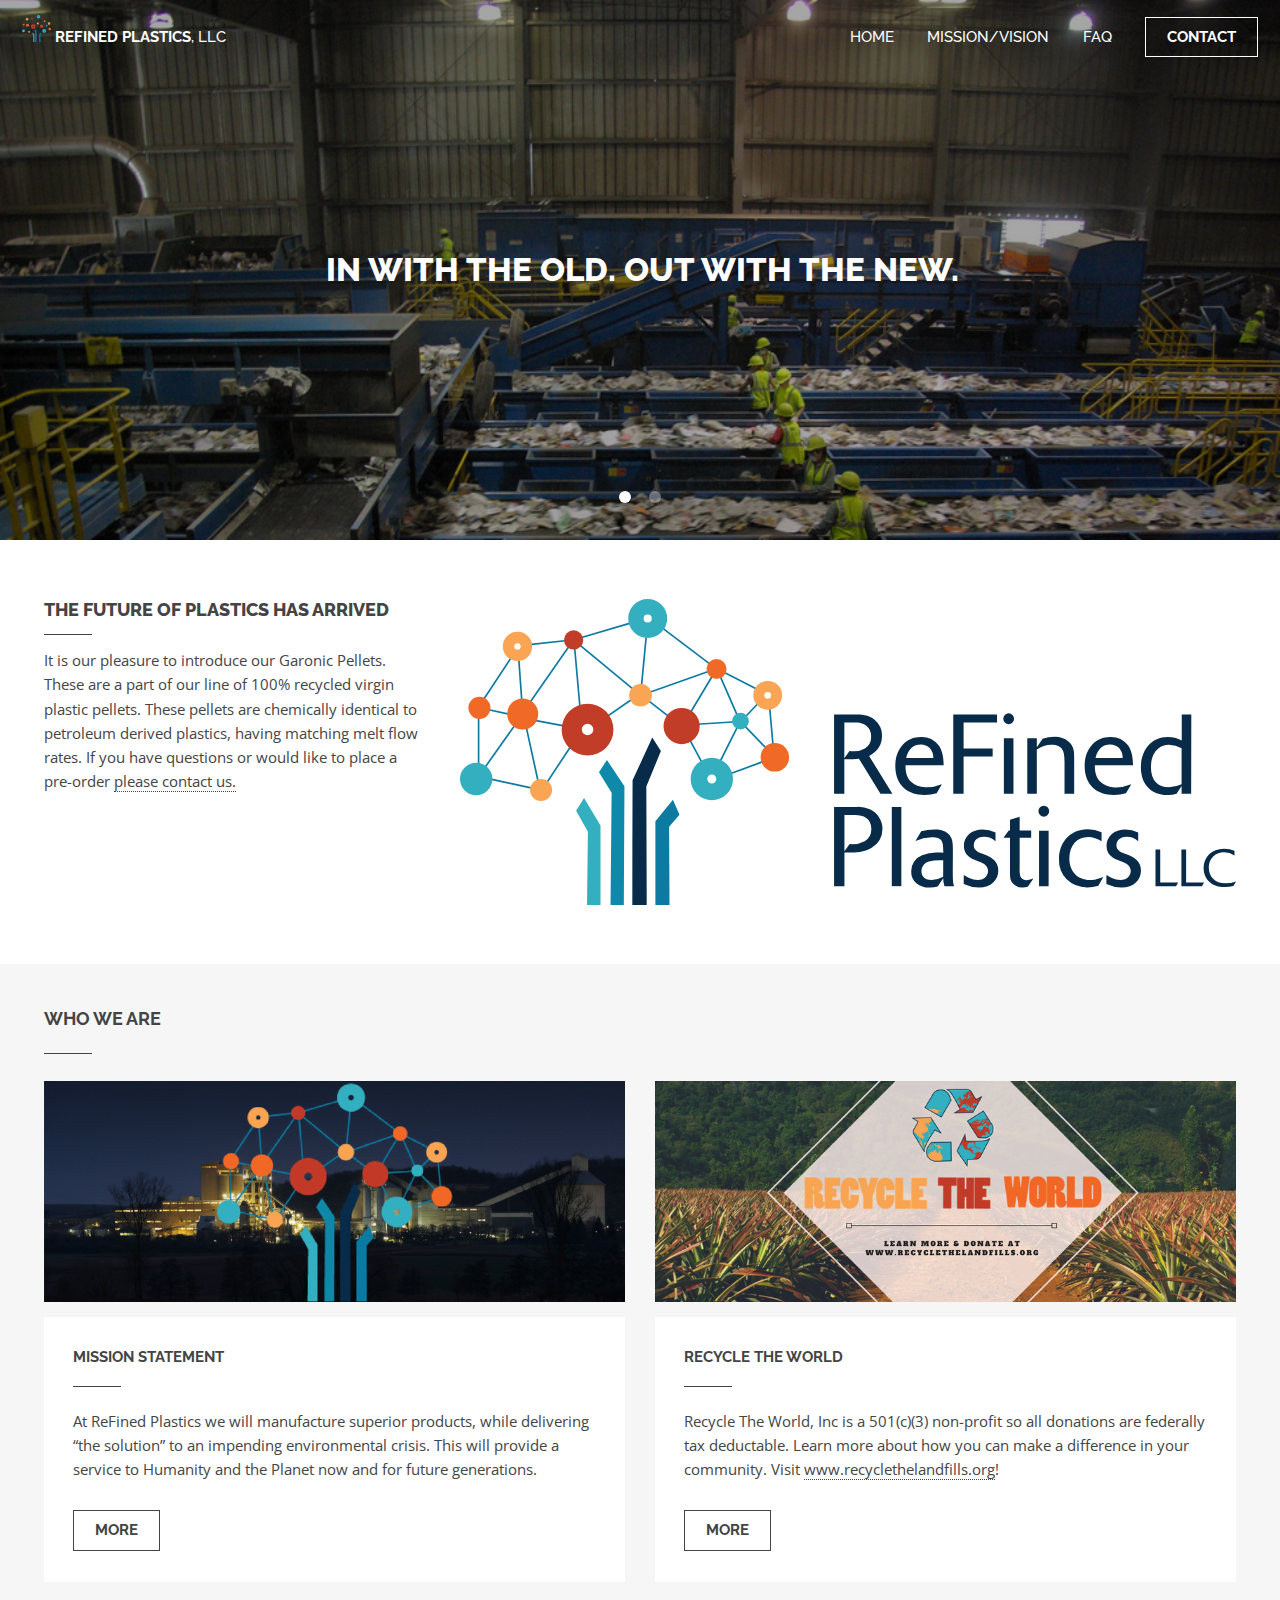
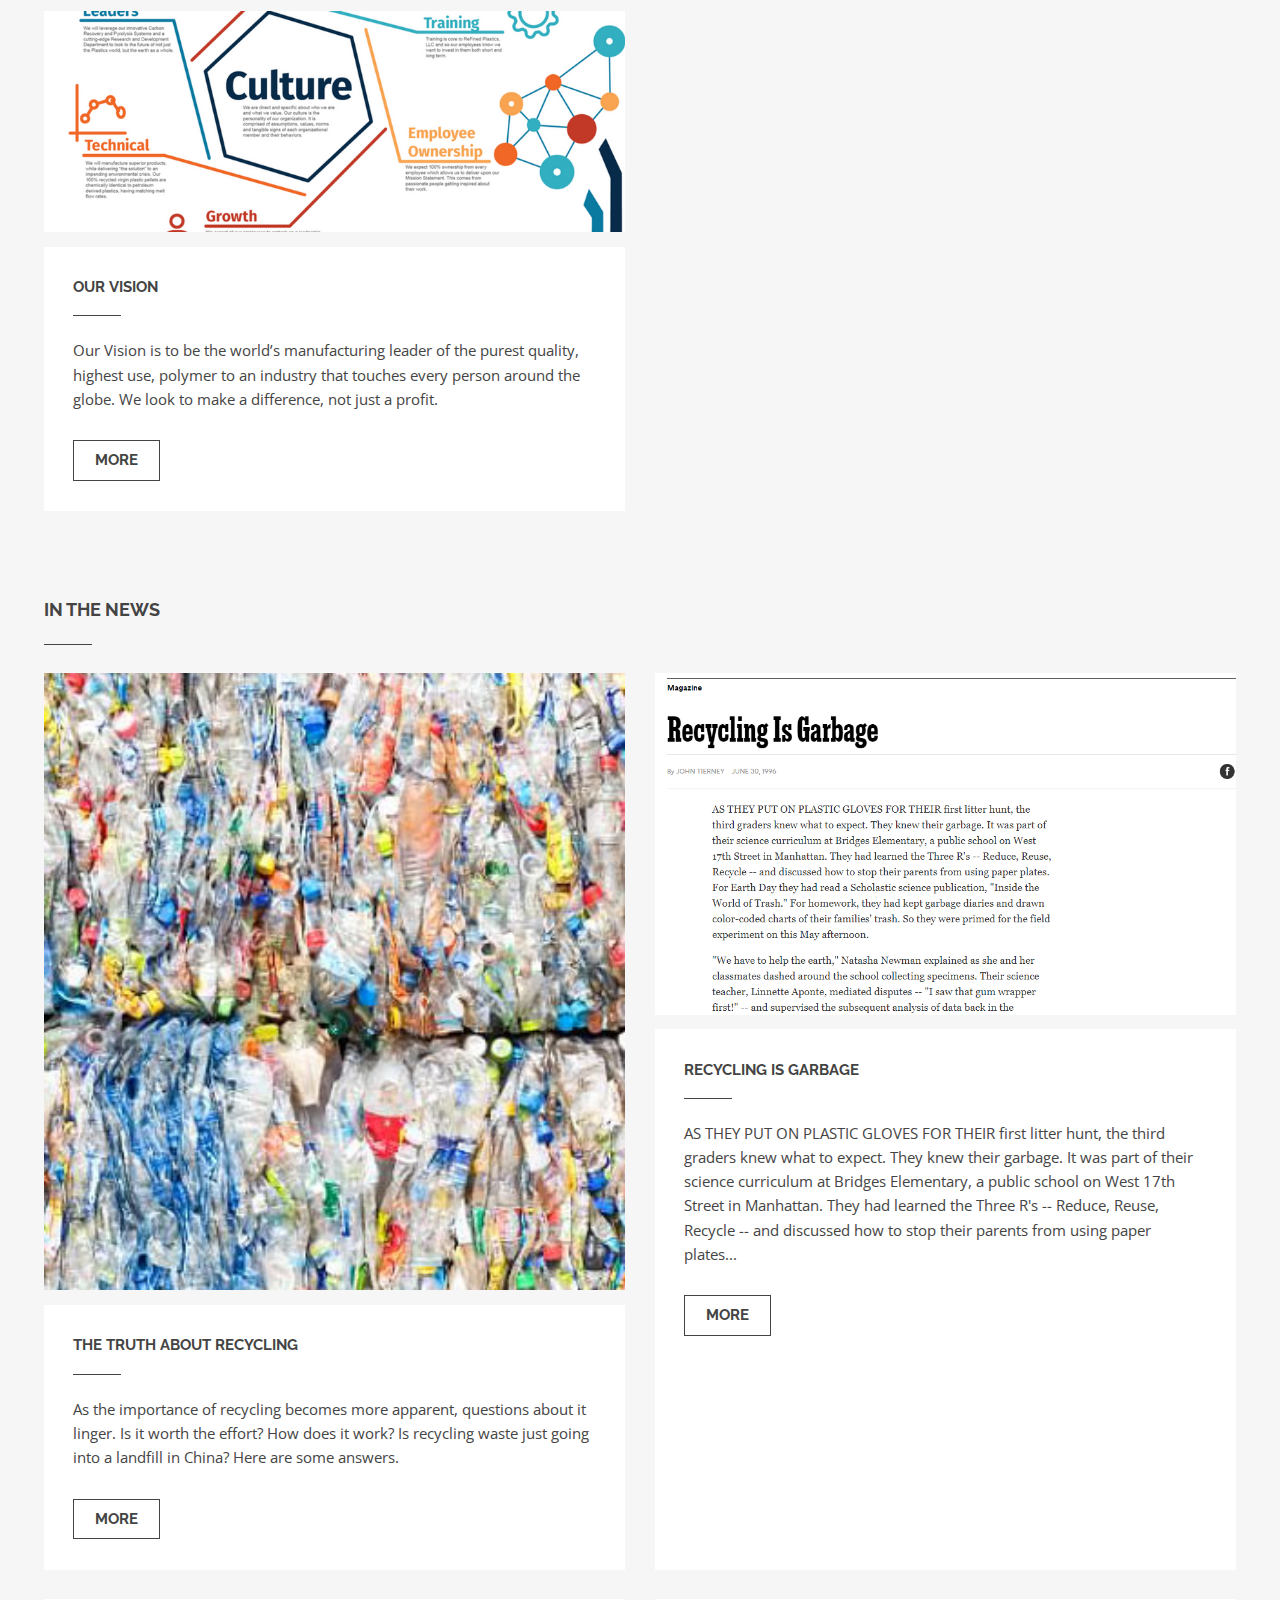
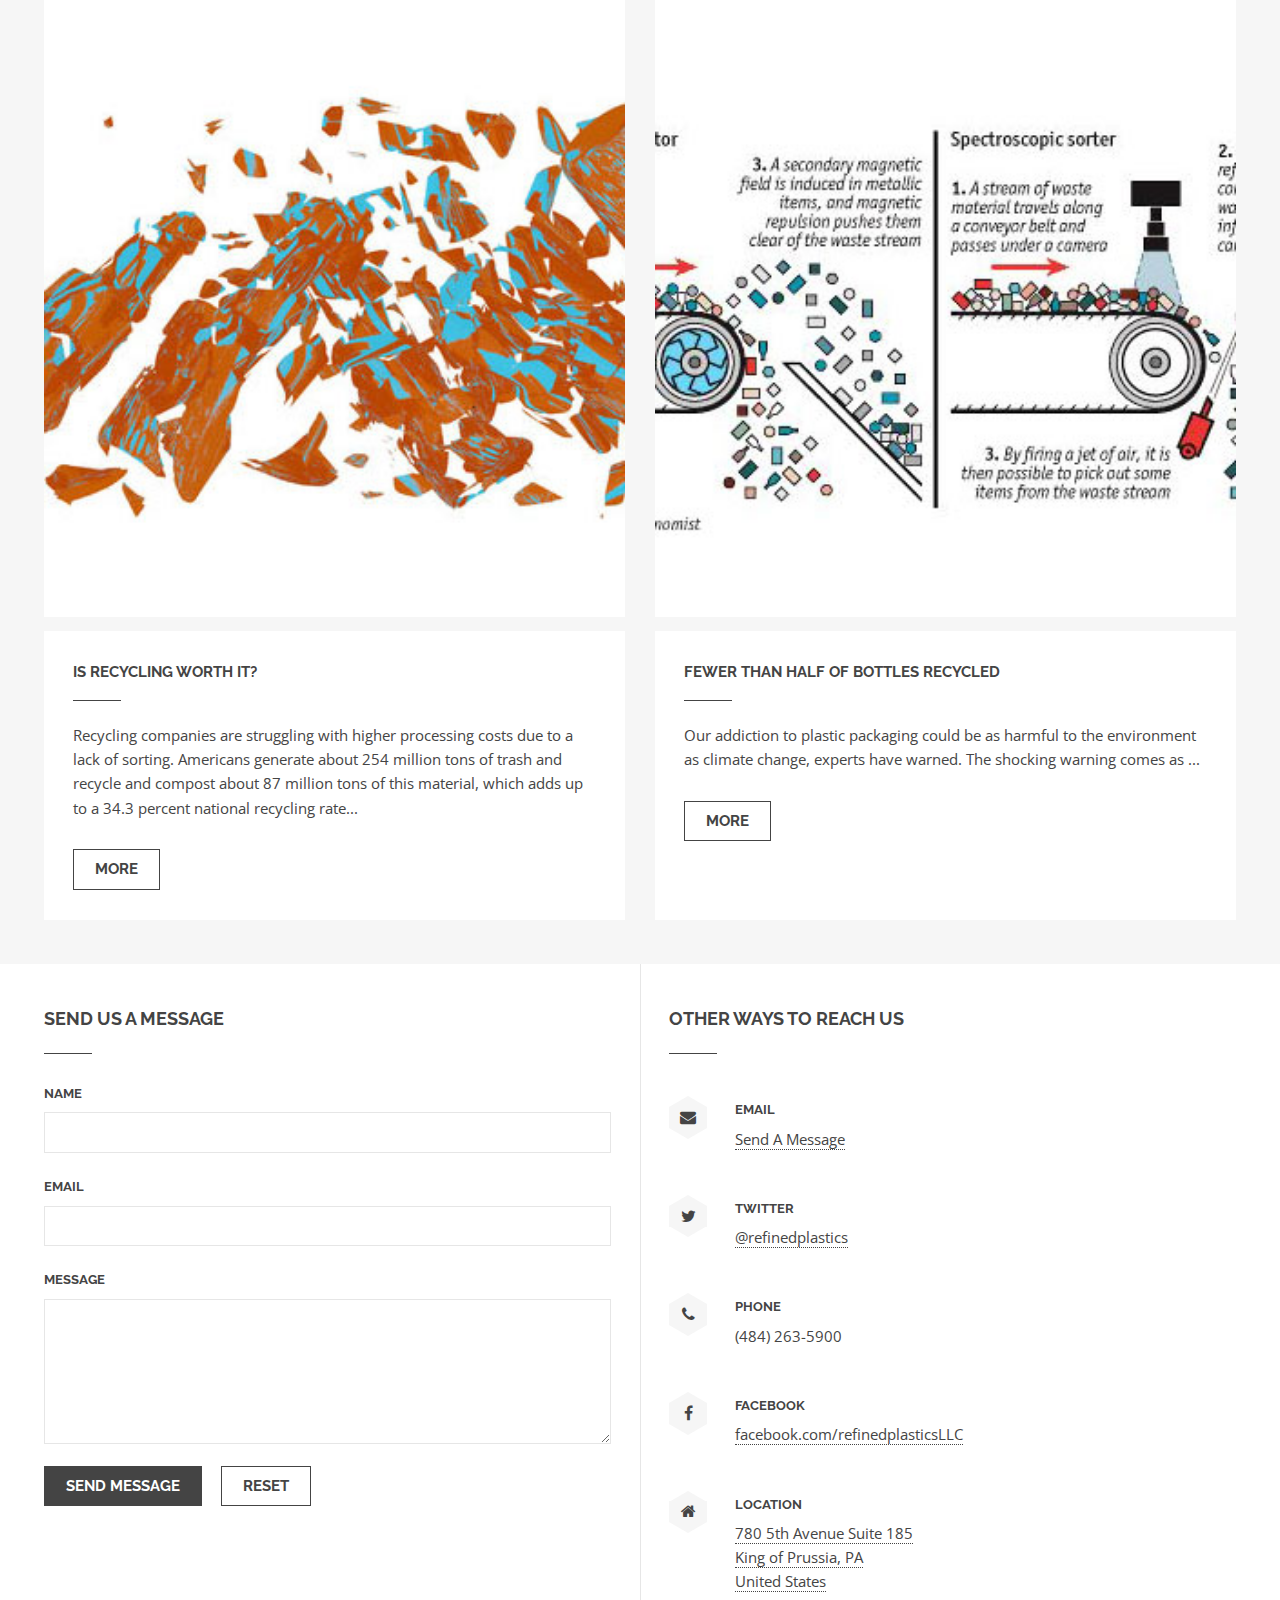
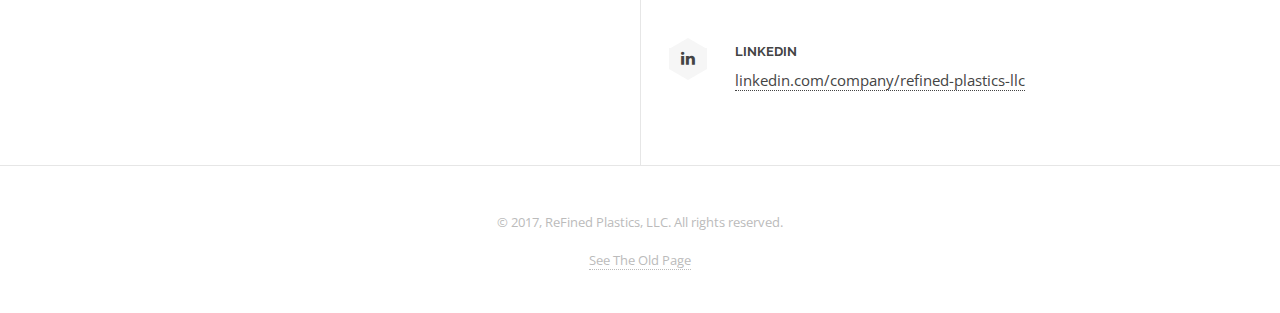
<file: index.html>
<!DOCTYPE HTML>
<!--
	ReFinedPlastics, LLC 2017
-->
<html>
	<head>
		<title>ReFined Plastics, LLC - www.refinedplastics.com</title>
		<meta charset="utf-8" />
		<meta name="viewport" content="width=device-width, initial-scale=1" />
		<!--[if lte IE 8]><script src="assets/js/ie/html5shiv.js"></script><![endif]-->
		<link rel="stylesheet" href="assets/css/main.css" />
		<!--[if lte IE 8]><link rel="stylesheet" href="assets/css/ie8.css" /><![endif]-->
		<!--[if lte IE 9]><link rel="stylesheet" href="assets/css/ie9.css" /><![endif]-->
		<noscript><link rel="stylesheet" href="assets/css/noscript.css" /></noscript>
		
		<!-- start Mixpanel -->
		<script type="text/javascript">
			(function(e,a){if(!a.__SV){var b=window;try{var c,l,i,j=b.location,g=j.hash;c=function(a,b){return(l=a.match(RegExp(b+"=([^&]*)")))?l[1]:null};g&&c(g,"state")&&(i=JSON.parse(decodeURIComponent(c(g,"state"))),"mpeditor"===i.action&&(b.sessionStorage.setItem("_mpcehash",g),history.replaceState(i.desiredHash||"",e.title,j.pathname+j.search)))}catch(m){}var k,h;window.mixpanel=a;a._i=[];a.init=function(b,c,f){function e(b,a){var c=a.split(".");2==c.length&&(b=b[c[0]],a=c[1]);b[a]=function(){b.push([a].concat(Array.prototype.slice.call(arguments,
0)))}}var d=a;"undefined"!==typeof f?d=a[f]=[]:f="mixpanel";d.people=d.people||[];d.toString=function(b){var a="mixpanel";"mixpanel"!==f&&(a+="."+f);b||(a+=" (stub)");return a};d.people.toString=function(){return d.toString(1)+".people (stub)"};k="disable time_event track track_pageview track_links track_forms register register_once alias unregister identify name_tag set_config reset people.set people.set_once people.increment people.append people.union people.track_charge people.clear_charges people.delete_user".split(" ");
for(h=0;h<k.length;h++)e(d,k[h]);a._i.push([b,c,f])};a.__SV=1.2;b=e.createElement("script");b.type="text/javascript";b.async=!0;b.src="undefined"!==typeof MIXPANEL_CUSTOM_LIB_URL?MIXPANEL_CUSTOM_LIB_URL:"file:"===e.location.protocol&&"//cdn.mxpnl.com/libs/mixpanel-2-latest.min.js".match(/^\/\//)?"https://cdn.mxpnl.com/libs/mixpanel-2-latest.min.js":"//cdn.mxpnl.com/libs/mixpanel-2-latest.min.js";c=e.getElementsByTagName("script")[0];c.parentNode.insertBefore(b,c)}})(document,window.mixpanel||[]);
mixpanel.init("12992255e53185ff37f1c5d97641b93e");
		</script>
<!-- end Mixpanel -->
<script>
  (function(i,s,o,g,r,a,m){i['GoogleAnalyticsObject']=r;i[r]=i[r]||function(){
  (i[r].q=i[r].q||[]).push(arguments)},i[r].l=1*new Date();a=s.createElement(o),
  m=s.getElementsByTagName(o)[0];a.async=1;a.src=g;m.parentNode.insertBefore(a,m)
  })(window,document,'script','https://www.google-analytics.com/analytics.js','ga');

  ga('create', 'UA-104161828-1', 'auto');
  ga('send', 'pageview');

</script>
	</head>
	<body>

		<!-- Header -->
			<header id="header" class="alt">
				<h1><img width="29" src="images/picTree00.svg" alt="" /><a href="index.html">   ReFined Plastics<span>, LLC</span></a></h1>
				<nav id="nav">
					<ul>
						<li><a href="index.html">Home</a></li>						
						<li><a href="vision.html">Mission/Vision</a></li>
						<li><a href="FAQ.html">FAQ</a></li>
						<li><a href="#contact" class="button">Contact</a></li>
					</ul>
				</nav>
			</header>

		<!-- Banner -->
			<section id="banner">
				<article>
					<img src="images/pic02.jpg" alt="In with the old, out with the new." />
					<div class="inner">
						<h2><a href="#">In with the old. Out with the new.</a></h2>
					</div>
				</article>
				<article>
					<img src="images/pic01.jpg" alt="ReFined Plastics, LLC" />
					<div class="inner">
			
						<h2><a href="#">ReFined Plastics, LLC.</a></h2>
					</div>
				</article>
			</section>

		<!-- One -->
			<section id="one" class="wrapper major-pad">
				<div class="inner">
					<section class="spotlight">
						<div class="content">
							<h2>The Future Of Plastics  Has arrived</h2>
							<p>It is our pleasure to introduce our Garonic Pellets. These are a part of our line of 100% recycled virgin plastic pellets. These pellets are chemically identical to petroleum derived plastics, having matching melt flow rates. If you have questions or would like to place a pre-order <a href="#contact">please contact us.</a> </p>
						</div>
						<span class="image"><img src="images/pic077xx.svg" alt="ReFined Plastics, LLC" /></span>
					</section>
				</div>
			</section>

	
		<!-- Three -->
			<section id="three" class="wrapper style2">
				<div class="inner">
					<h2>Who We Are</h2>
					<div class="posts">
						<section class="post">
							<span class="image"><img src="images/RFP_Banner00.png" alt="ReFined Plastics, LLC" /></span>
							<div class="content">
								<h3>Mission Statement</h3>
								<p>At ReFined Plastics we will manufacture superior products, while delivering “the solution” to an impending environmental crisis. This will provide a service to Humanity and the Planet now and for future generations.</p>
								<ul class="actions">
									<li><a href="vision.html" class="button">More</a></li>
								</ul>
							</div>
						</section>
		
			
						<section class="post">
							<span class="image"><img width="20" src="images/RTW_Banner00.png" alt="Visit www.recyclethelandfills.org!" /></span>
							<div class="content">
								<h3>Recycle The World</h3>
								<p>Recycle The World, Inc is a 501(c)(3) non-profit so all donations are federally tax deductable. Learn more about how you can make a difference in your community. Visit <a href="https://www.recyclethelandfills.org">www.recyclethelandfills.org</a>!</p>
								<ul class="actions">
									<li><a href="https://www.recyclethelandfills.org" class="button">More</a></li>
								</ul>
							</div>
						</section>
									<section class="post">
							<span class="image"><img src="images/CultureBanner00.png" alt="www.refinedplastics.com/faq.html" /></span>
							<div class="content">
								<h3>Our Vision</h3>
								<p>Our Vision is to be the world’s manufacturing leader of the purest quality, highest use, polymer to an industry that touches every person around the globe. We look to make a difference, not just a profit.</p>
								<ul class="actions">
									<li><a href="vision.html" class="button">More</a></li>
								</ul>
							</div>
						</section>
					</div>
				</div>
			</section>			
			
				<!-- Four -->
						<section id="four" class="wrapper style2">
				<div class="inner">
					<h2>In The News</h2>
					<div class="posts">
						<section class="post">
							<span class="image"><img src="images/pic02n.jpg" alt="" /></span>
							<div class="content">
								<h3>The truth about recycling</h3>
								<p>As the importance of recycling becomes more apparent, questions about it linger. Is it worth the effort? How does it work? Is recycling waste just going into a landfill in China? Here are some answers.</p>
								<ul class="actions">
									<li><a href="http://www.economist.com/node/9249262" class="button">More</a></li>
								</ul>
							</div>
						</section>
						
							<section class="post">
							<span class="image"><img src="images/CaptureX72.PNG" alt="" /></span>
							<div class="content">
								<h3>Recycling Is Garbage</h3>
								<p>AS THEY PUT ON PLASTIC GLOVES FOR THEIR first litter hunt, the third graders knew what to expect. They knew their garbage. It was part of their science curriculum at Bridges Elementary, a public school on West 17th Street in Manhattan. They had learned the Three R's -- Reduce, Reuse, Recycle -- and discussed how to stop their parents from using paper plates...</p>
								<ul class="actions">
									<li><a href="http://www.nytimes.com/1996/06/30/magazine/recycling-is-garbage.html?pagewanted=all" class="button">More</a></li>
								</ul>
							</div>
						</section>
					
					
						<section class="post">
							<span class="image"><img src="images/pic01n.jpg" alt="" /></span>
							<div class="content">
								<h3>Is Recycling Worth It?</h3>
								<p>Recycling companies are struggling with higher processing costs due to a lack of sorting. Americans generate about 254 million tons of trash and recycle and compost about 87 million tons of this material, which adds up to a 34.3 percent national recycling rate...</p>
								<ul class="actions">
									<li><a href="https://www.scientificamerican.com/article/is-recycling-worth-it/" class="button">More</a></li>
								</ul>
							</div>
						</section>
						<section class="post">
							<span class="image"><img src="images/pic03n.jpg" alt="" /></span>
							<div class="content">
								<h3>Fewer than half of bottles recycled</h3>
								<p>Our addiction to plastic packaging could be as harmful to the environment as climate change, experts have warned.
The shocking warning comes as ...</p>
								<ul class="actions">
									<li><a href="http://www.dailymail.co.uk/sciencetech/article-4651586/Plastic-crisis-rivals-threat-climate-change.html#ixzz4lWRNSaSF" class="button">More</a></li>
								</ul>
							</div>
						</section>
			

					
					</div>
				</div>
			</section>
			

		<!-- Contact -->
			<section id="contact" class="wrapper split">
				<div class="inner">
					<section>
						<h2>Send us a message</h2>
						<form  method="post" action="contact.php">
							<div class="row uniform">
								<div class="6u 12u$(large) 6u(medium) 12u$(xsmall)">
									<label for="name">Name</label>
									<input type="text" name="name" id="name" />
								</div>
								<div class="6u$ 12u$(large) 6u$(medium) 12u$(xsmall)">
									<label for="email">Email</label>
									<input type="email" name="email" id="email" />
								</div>
								<div class="12u$">
									<label for="message">Message</label>
									<textarea name="message" id="message" rows="5"></textarea>
								</div>
								<div class="12u$">
									<ul class="actions">
										<li><input type="submit" value="Send Message" class="special" /></li>
										<li><input type="reset" value="Reset" /></li>
									</ul>
								</div>
							</div>
						</form>
					</section>
					<section>
						<h2>Other ways to reach us</h2>
						<ul class="bulleted-icons">
							<li>
								<span class="icon-wrapper"><span class="icon fa-envelope"></span></span>
								<h3><a href="mailto:website-contact@refinedplastics.mailclark.ai">Email</a></h3>
								<p><a href="mailto:website-contact@refinedplastics.mailclark.ai">Send A Message</a></p>
							</li>
							<li>
								<span class="icon-wrapper"><span class="icon fa-twitter"></span></span>
								<h3>Twitter</h3>
								<p><a href="https://twitter.com/RefinedPlastics">@refinedplastics</a></p>
							</li>
							<li>
								<span class="icon-wrapper"><span class="icon fa-phone"></span></span>
								<h3>Phone</h3>
								<p>(484) 263-5900</p>
							</li>
							<li>
								<span class="icon-wrapper"><span class="icon fa-facebook"></span></span>
								<h3>Facebook</h3>
								<p><a href="https://www.facebook.com/refinedplasticsLLC/">facebook.com/refinedplasticsLLC</a></p>
							</li>
							<li>
								<span class="icon-wrapper"><span class="icon fa-home"></span></span>
								<h3>Location</h3>
								<p><a href="https://www.google.com/maps/place/780+5th+Ave+%23185,+King+of+Prussia,+PA+19406/@40.1031287,-75.408961,17z/data=!3m1!4b1!4m5!3m4!1s0x89c6942372cc06d3:0x8adee789a9989c5b!8m2!3d40.1031287!4d-75.4067723">
								780 5th Avenue Suite 185 <br/>
								King of Prussia, PA<br />
								United States
								</a></p>
							</li>
							<li>
								<span class="icon-wrapper"><span class="icon fa-linkedin"></span></span>
								<h3>LinkedIn</h3>
								<p><a href="https://www.linkedin.com/company/refined-plastics-llc">linkedin.com/company/refined-plastics-llc</a></p>
							</li>
						</ul>
					</section>
				</div>
			</section>

		<!-- Footer -->
			<footer id="footer">
				<div class="inner">
					<p class="copyright">&copy; 2017, ReFined Plastics, LLC. All rights reserved. </p>
					<ul class="menu">
					<!--	<li><a href="#">Terms<span> of Use</span></a></li>
						<li><a href="#">Privacy<span> Policy</span></a></li>-->
						<li><a href="archive/index.html">See The<span> Old Page</span></a></li>
					</ul>
				</div>
			</footer>

		<!-- Scripts -->
			<script src="assets/js/jquery.min.js"></script>
			<script src="assets/js/jquery.dropotron.min.js"></script>
			<script src="assets/js/jquery.scrollex.min.js"></script>
			<script src="assets/js/skel.min.js"></script>
			<script src="assets/js/util.js"></script>
			<!--[if lte IE 8]><script src="assets/js/ie/respond.min.js"></script><![endif]-->
			<script src="assets/js/main.js"></script>

	</body>
</html>
</file>
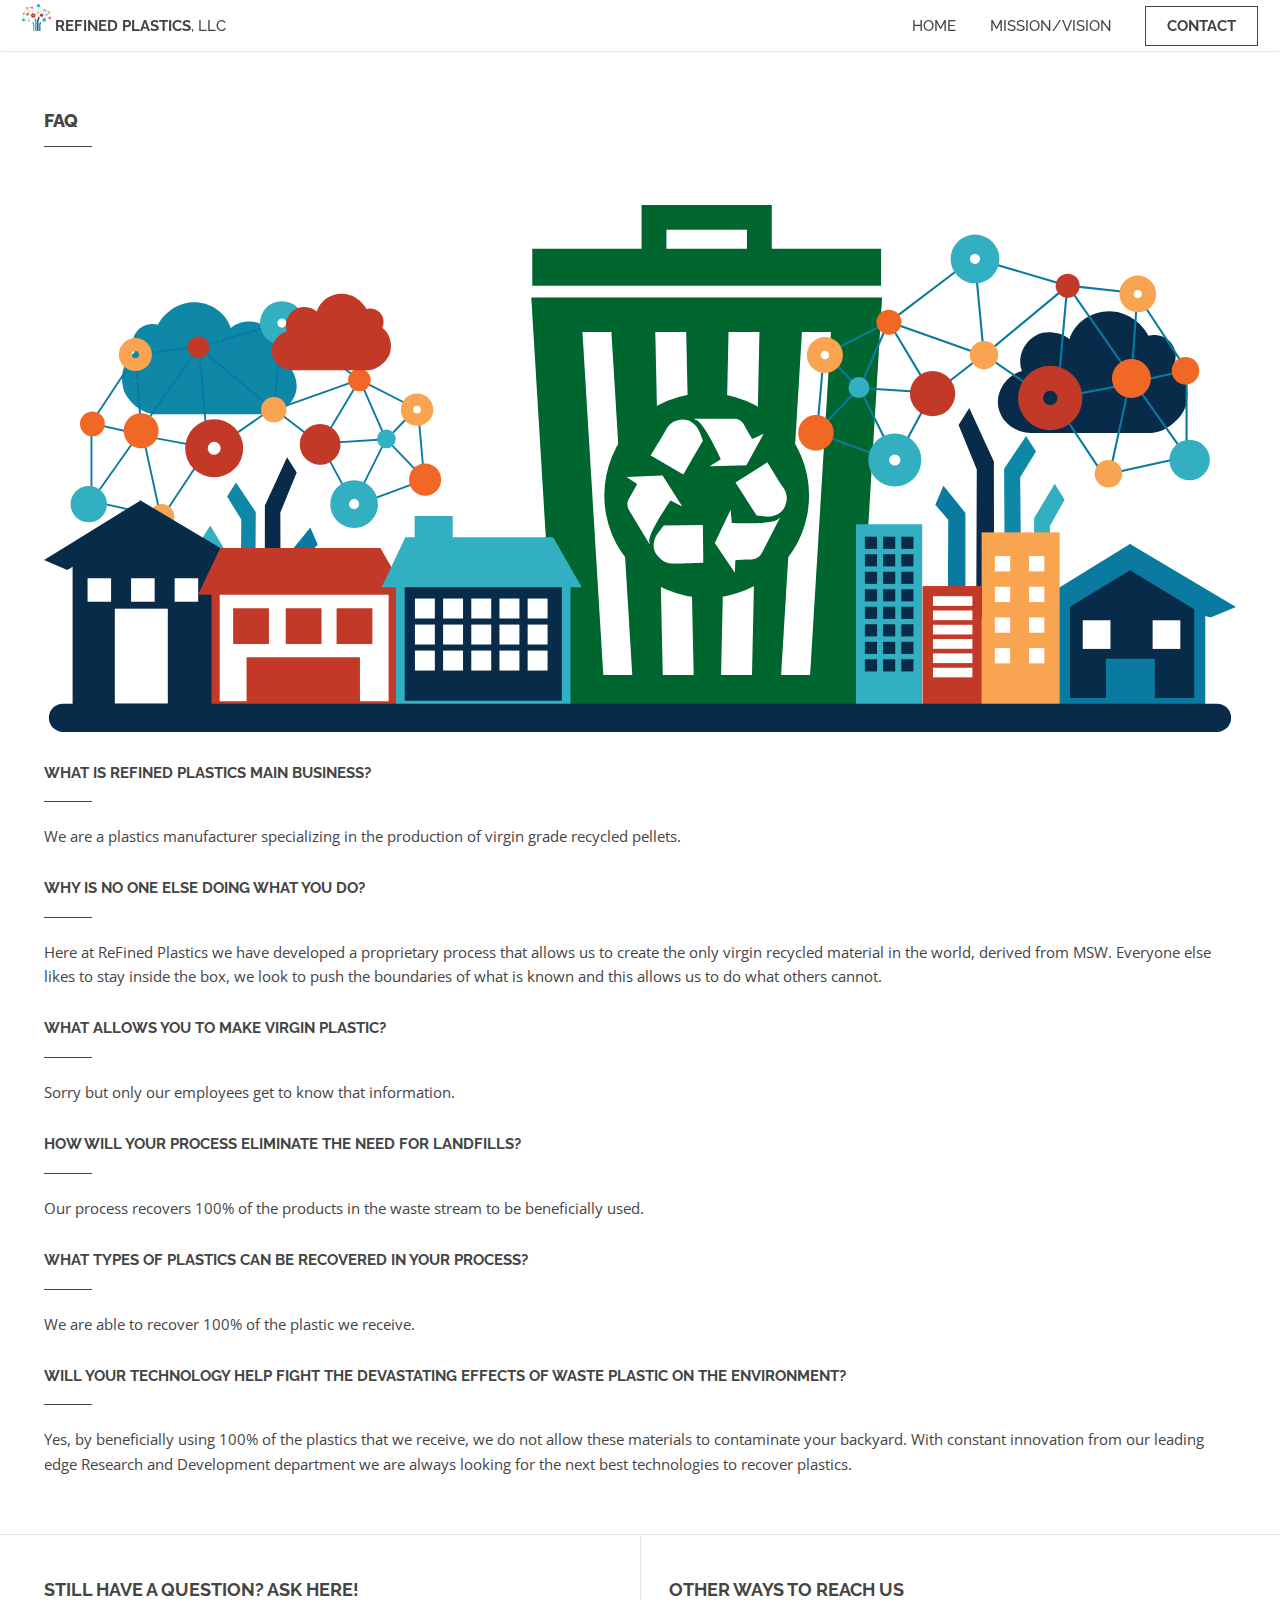
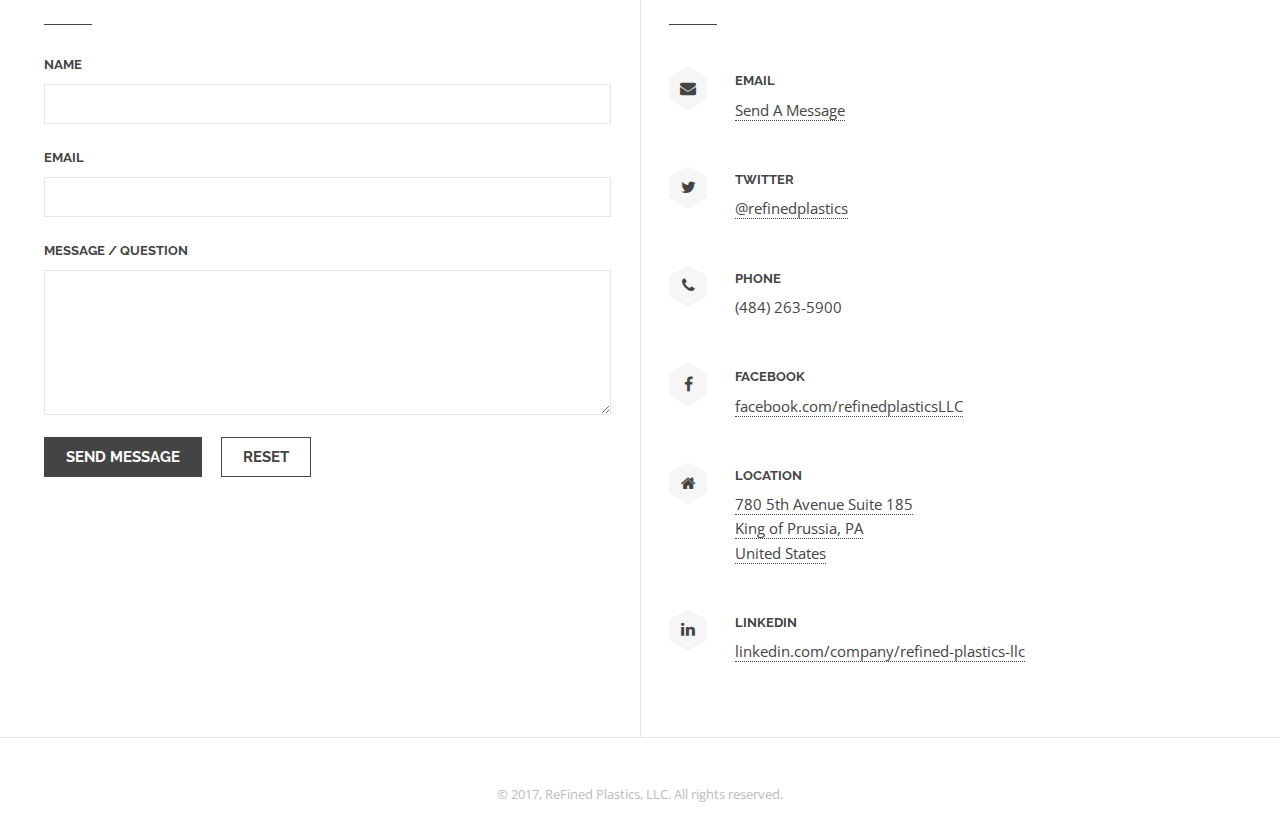
<file: FAQ.html>
<!DOCTYPE HTML>
<!--
	ReFinedPlastics, LLC 2017
-->
<html>
	<head>
		<title>ReFined Plastics, LLC - www.refinedplastics.com</title>
		<meta charset="utf-8" />
		<meta name="viewport" content="width=device-width, initial-scale=1" />
		<!--[if lte IE 8]><script src="assets/js/ie/html5shiv.js"></script><![endif]-->
		<link rel="stylesheet" href="assets/css/main.css" />
		<!--[if lte IE 8]><link rel="stylesheet" href="assets/css/ie8.css" /><![endif]-->
		<!--[if lte IE 9]><link rel="stylesheet" href="assets/css/ie9.css" /><![endif]-->
		<noscript><link rel="stylesheet" href="assets/css/noscript.css" /></noscript>
				<!-- start Mixpanel -->
		<script type="text/javascript">
			(function(e,a){if(!a.__SV){var b=window;try{var c,l,i,j=b.location,g=j.hash;c=function(a,b){return(l=a.match(RegExp(b+"=([^&]*)")))?l[1]:null};g&&c(g,"state")&&(i=JSON.parse(decodeURIComponent(c(g,"state"))),"mpeditor"===i.action&&(b.sessionStorage.setItem("_mpcehash",g),history.replaceState(i.desiredHash||"",e.title,j.pathname+j.search)))}catch(m){}var k,h;window.mixpanel=a;a._i=[];a.init=function(b,c,f){function e(b,a){var c=a.split(".");2==c.length&&(b=b[c[0]],a=c[1]);b[a]=function(){b.push([a].concat(Array.prototype.slice.call(arguments,
0)))}}var d=a;"undefined"!==typeof f?d=a[f]=[]:f="mixpanel";d.people=d.people||[];d.toString=function(b){var a="mixpanel";"mixpanel"!==f&&(a+="."+f);b||(a+=" (stub)");return a};d.people.toString=function(){return d.toString(1)+".people (stub)"};k="disable time_event track track_pageview track_links track_forms register register_once alias unregister identify name_tag set_config reset people.set people.set_once people.increment people.append people.union people.track_charge people.clear_charges people.delete_user".split(" ");
for(h=0;h<k.length;h++)e(d,k[h]);a._i.push([b,c,f])};a.__SV=1.2;b=e.createElement("script");b.type="text/javascript";b.async=!0;b.src="undefined"!==typeof MIXPANEL_CUSTOM_LIB_URL?MIXPANEL_CUSTOM_LIB_URL:"file:"===e.location.protocol&&"//cdn.mxpnl.com/libs/mixpanel-2-latest.min.js".match(/^\/\//)?"https://cdn.mxpnl.com/libs/mixpanel-2-latest.min.js":"//cdn.mxpnl.com/libs/mixpanel-2-latest.min.js";c=e.getElementsByTagName("script")[0];c.parentNode.insertBefore(b,c)}})(document,window.mixpanel||[]);
mixpanel.init("12992255e53185ff37f1c5d97641b93e");
		</script>
<!-- end Mixpanel -->
<script>
  (function(i,s,o,g,r,a,m){i['GoogleAnalyticsObject']=r;i[r]=i[r]||function(){
  (i[r].q=i[r].q||[]).push(arguments)},i[r].l=1*new Date();a=s.createElement(o),
  m=s.getElementsByTagName(o)[0];a.async=1;a.src=g;m.parentNode.insertBefore(a,m)
  })(window,document,'script','https://www.google-analytics.com/analytics.js','ga');

  ga('create', 'UA-104161828-1', 'auto');
  ga('send', 'pageview');

</script>
	</head>
	<body>

		<!-- Header -->
			<header id="header">
				<h1><img width="29" src="images/picTree00.svg" alt="" /><a href="index.html">   ReFined Plastics<span>, LLC</span></a></h1>
				<nav id="nav">
					<ul>
						<li><a href="index.html">Home</a></li>						
						<!--	<li><a href="mission.html">Mission</a></li>-->
						<li><a href="vision.html">Mission/Vision</a></li>
						<li><a href="#contact" class="button">Contact</a></li>
					</ul>
				</nav>
			</header>


		<!-- Main -->
			<section id="main" class="wrapper">
				<div class="inner">

					<header class="major">
						<h2>FAQ</h2>
					</header>
					<!-- Content -->
						<div class="content">
							<a href="#" class="image fit"><img src="images/Landscape00.svg" alt="" /></a>
							<h3>What is ReFined Plastics main business?</h3>
							<p>We are a plastics manufacturer specializing in the production of virgin grade recycled pellets.</p>
							<h3>Why is no one else doing what you do?</h3>
							<p>Here at ReFined Plastics we have developed a proprietary process that allows us to create the only virgin recycled material in the world, derived from MSW. Everyone else likes to stay inside the box, we look to push the boundaries of what is known and this allows us to do what others cannot.</p>
							<h3>What allows you to make virgin plastic?</h3>
							<p>Sorry but only our employees get to know that information. </p>
							<h3>How will your process eliminate the need for landfills?</h3>
							<p>Our process recovers 100% of the products in the waste stream to be beneficially used.</p>
							<h3>What types of plastics can be recovered in your process?</h3>
							<p>We are able to recover 100% of the plastic we receive. </p>
							<h3>Will your technology help fight the devastating effects of waste plastic on the environment?</h3>
							<p>Yes, by beneficially using 100% of the plastics that we receive, we do not allow these materials to contaminate your backyard. With constant innovation from our leading edge Research and Development department we are always looking for the next best technologies to recover plastics.</p>
							
											
						</div>
				</div>
			</section>

		<!-- Contact -->
				<section id="contact" class="wrapper split">
				<div class="inner">
					<section>
						<h2>Still have a question? Ask Here!</h2>
						<form  method="post" action="contact.php">
							<div class="row uniform">
								<div class="6u 12u$(large) 6u(medium) 12u$(xsmall)">
									<label for="name">Name</label>
									<input type="text" name="name" id="name" />
								</div>
								<div class="6u$ 12u$(large) 6u$(medium) 12u$(xsmall)">
									<label for="email">Email</label>
									<input type="email" name="email" id="email" />
								</div>
								<div class="12u$">
									<label for="message">Message / Question</label>
									<textarea name="message" id="message" rows="5"></textarea>
								</div>
								<div class="12u$">
									<ul class="actions">
										<li><input type="submit" value="Send Message" class="special" /></li>
										<li><input type="reset" value="Reset" /></li>
									</ul>
								</div>
							</div>
						</form>
					</section>
					<section>
						<h2>Other ways to reach us</h2>
						<ul class="bulleted-icons">
							<li>
								<span class="icon-wrapper"><span class="icon fa-envelope"></span></span>
								<h3><a href="mailto:website-contact@refinedplastics.mailclark.ai">Email</a></h3>
								<p><a href="mailto:website-contact@refinedplastics.mailclark.ai">Send A Message</a></p>
							</li>
							<li>
								<span class="icon-wrapper"><span class="icon fa-twitter"></span></span>
								<h3>Twitter</h3>
								<p><a href="https://twitter.com/RefinedPlastics">@refinedplastics</a></p>
							</li>
							<li>
								<span class="icon-wrapper"><span class="icon fa-phone"></span></span>
								<h3>Phone</h3>
								<p>(484) 263-5900</p>
							</li>
							<li>
								<span class="icon-wrapper"><span class="icon fa-facebook"></span></span>
								<h3>Facebook</h3>
								<p><a href="https://www.facebook.com/refinedplasticsLLC/">facebook.com/refinedplasticsLLC</a></p>
							</li>
							<li>
								<span class="icon-wrapper"><span class="icon fa-home"></span></span>
								<h3>Location</h3>
								<p><a href="https://www.google.com/maps/place/780+5th+Ave+%23185,+King+of+Prussia,+PA+19406/@40.1031287,-75.408961,17z/data=!3m1!4b1!4m5!3m4!1s0x89c6942372cc06d3:0x8adee789a9989c5b!8m2!3d40.1031287!4d-75.4067723">
								780 5th Avenue Suite 185 <br/>
								King of Prussia, PA<br />
								United States
								</a></p>
							</li>
							<li>
								<span class="icon-wrapper"><span class="icon fa-linkedin"></span></span>
								<h3>LinkedIn</h3>
								<p><a href="https://www.linkedin.com/company/refined-plastics-llc">linkedin.com/company/refined-plastics-llc</a></p>
							</li>
						</ul>
					</section>
				</div>
			</section>

		<!-- Footer -->
			<footer id="footer">
				<div class="inner">
						<p class="copyright">&copy; 2017, ReFined Plastics, LLC. All rights reserved. </p>
		<!--			<ul class="menu">
						<li><a href="#">Terms<span> of Use</span></a></li>
						<li><a href="#">Privacy<span> Policy</span></a></li>
						<li><a href="#">Legal<span> Information</span></a></li>
					</ul>-->
				</div>
			</footer>

		<!-- Scripts -->
			<script src="assets/js/jquery.min.js"></script>
			<script src="assets/js/jquery.dropotron.min.js"></script>
			<script src="assets/js/jquery.scrollex.min.js"></script>
			<script src="assets/js/skel.min.js"></script>
			<script src="assets/js/util.js"></script>
			<!--[if lte IE 8]><script src="assets/js/ie/respond.min.js"></script><![endif]-->
			<script src="assets/js/main.js"></script>

	</body>
</html>
</file>
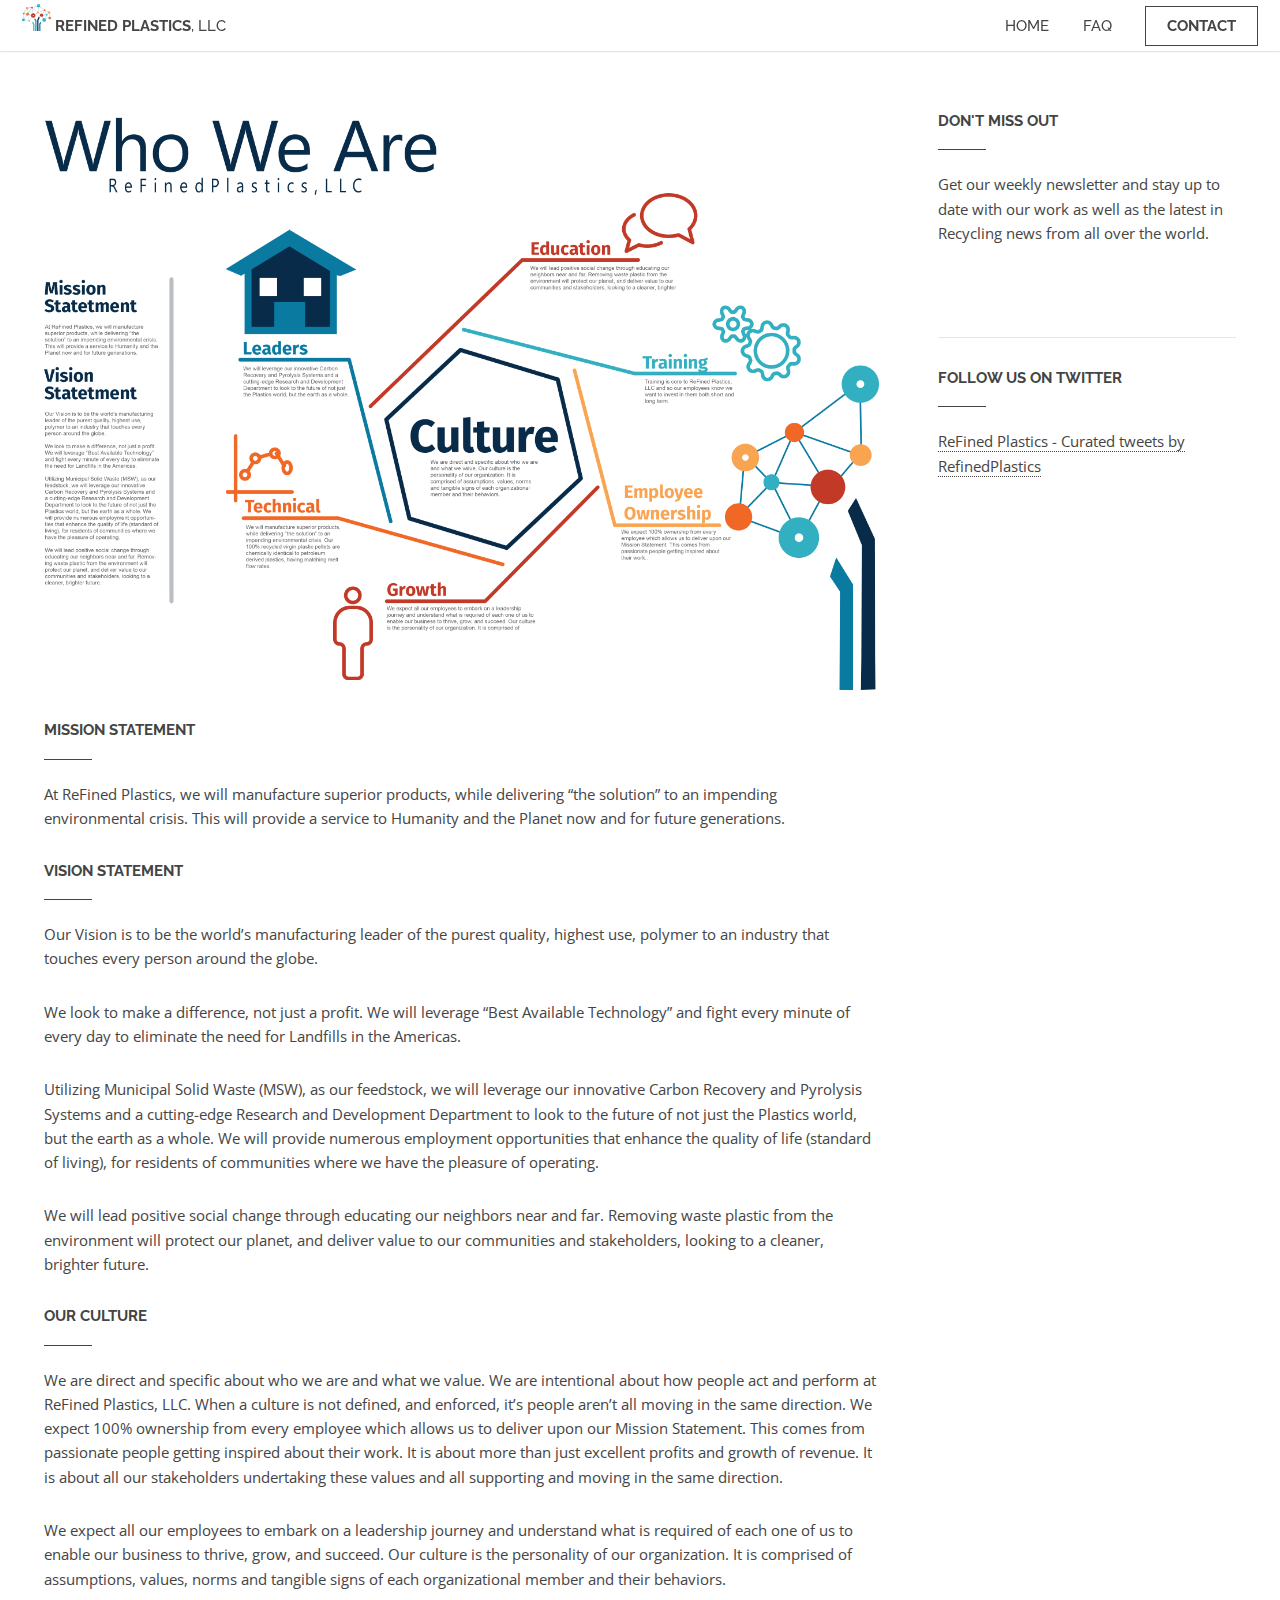
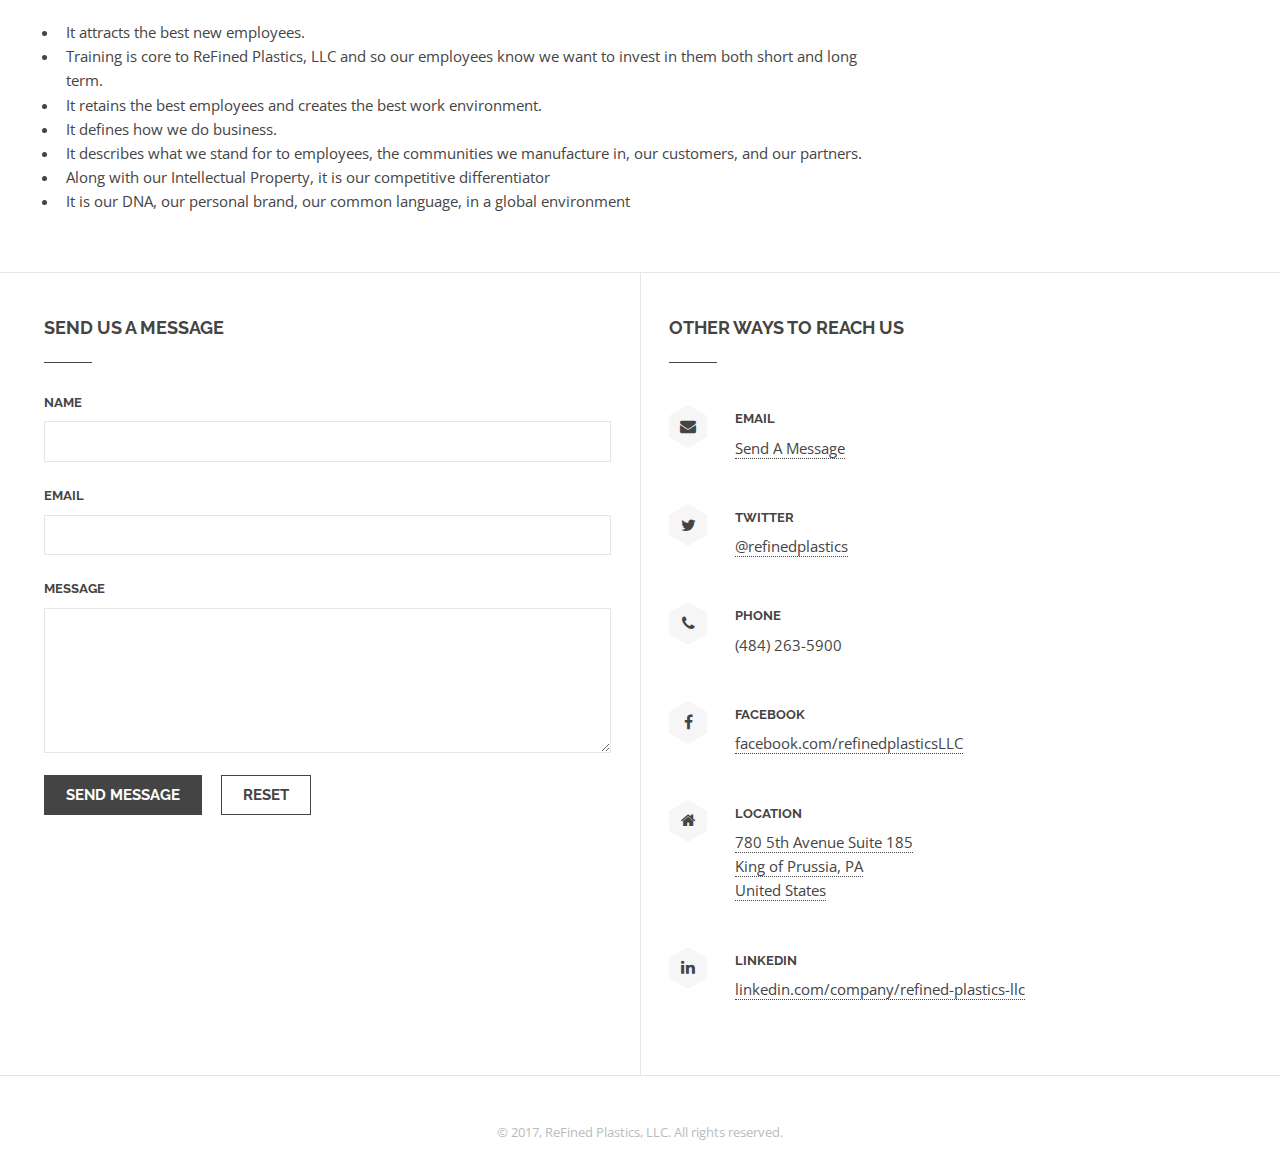
<file: vision.html>
<!DOCTYPE HTML>
<!--
	Web Design By ReFinedPlastics, LLC 2017
-->
<html>
	<head>
		<title>ReFined Plastics, LLC - www.refinedplastics.com</title>
		<meta charset="utf-8" />
		<meta name="viewport" content="width=device-width, initial-scale=1" />
		<!--[if lte IE 8]><script src="assets/js/ie/html5shiv.js"></script><![endif]-->
		<link rel="stylesheet" href="assets/css/main.css" />
		<!--[if lte IE 8]><link rel="stylesheet" href="assets/css/ie8.css" /><![endif]-->
		<!--[if lte IE 9]><link rel="stylesheet" href="assets/css/ie9.css" /><![endif]-->
		<noscript><link rel="stylesheet" href="assets/css/noscript.css" /></noscript>
			<!-- start Mixpanel -->
		<script type="text/javascript">
			(function(e,a){if(!a.__SV){var b=window;try{var c,l,i,j=b.location,g=j.hash;c=function(a,b){return(l=a.match(RegExp(b+"=([^&]*)")))?l[1]:null};g&&c(g,"state")&&(i=JSON.parse(decodeURIComponent(c(g,"state"))),"mpeditor"===i.action&&(b.sessionStorage.setItem("_mpcehash",g),history.replaceState(i.desiredHash||"",e.title,j.pathname+j.search)))}catch(m){}var k,h;window.mixpanel=a;a._i=[];a.init=function(b,c,f){function e(b,a){var c=a.split(".");2==c.length&&(b=b[c[0]],a=c[1]);b[a]=function(){b.push([a].concat(Array.prototype.slice.call(arguments,
0)))}}var d=a;"undefined"!==typeof f?d=a[f]=[]:f="mixpanel";d.people=d.people||[];d.toString=function(b){var a="mixpanel";"mixpanel"!==f&&(a+="."+f);b||(a+=" (stub)");return a};d.people.toString=function(){return d.toString(1)+".people (stub)"};k="disable time_event track track_pageview track_links track_forms register register_once alias unregister identify name_tag set_config reset people.set people.set_once people.increment people.append people.union people.track_charge people.clear_charges people.delete_user".split(" ");
for(h=0;h<k.length;h++)e(d,k[h]);a._i.push([b,c,f])};a.__SV=1.2;b=e.createElement("script");b.type="text/javascript";b.async=!0;b.src="undefined"!==typeof MIXPANEL_CUSTOM_LIB_URL?MIXPANEL_CUSTOM_LIB_URL:"file:"===e.location.protocol&&"//cdn.mxpnl.com/libs/mixpanel-2-latest.min.js".match(/^\/\//)?"https://cdn.mxpnl.com/libs/mixpanel-2-latest.min.js":"//cdn.mxpnl.com/libs/mixpanel-2-latest.min.js";c=e.getElementsByTagName("script")[0];c.parentNode.insertBefore(b,c)}})(document,window.mixpanel||[]);
mixpanel.init("12992255e53185ff37f1c5d97641b93e");
		</script>
<!-- end Mixpanel -->
<script>
  (function(i,s,o,g,r,a,m){i['GoogleAnalyticsObject']=r;i[r]=i[r]||function(){
  (i[r].q=i[r].q||[]).push(arguments)},i[r].l=1*new Date();a=s.createElement(o),
  m=s.getElementsByTagName(o)[0];a.async=1;a.src=g;m.parentNode.insertBefore(a,m)
  })(window,document,'script','https://www.google-analytics.com/analytics.js','ga');

  ga('create', 'UA-104161828-1', 'auto');
  ga('send', 'pageview');

</script>
	</head>
	<body>

		<!-- Header -->
			<header id="header">
					<h1><img width="29" src="images/picTree00.svg" alt="" /><a href="index.html">   ReFined Plastics<span>, LLC</span></a></h1>
				<nav id="nav">
					<ul>
						<li><a href="index.html">Home</a></li>						
						<li><a href="FAQ.html">FAQ</a></li>
						<li><a href="#contact" class="button">Contact</a></li>
					</ul>
				</nav>
			</header>

		<!-- Main -->
			<section id="main" class="wrapper sidebar right">
				<div class="inner">

		

					<!-- Content -->
						<div class="content">
							<a href="images/MissionVisionGraphic.png" class="image fit"><img src="images/MissionVisionGraphic.png" alt="At ReFined Plastics, we will manufacture superior products, while delivering “the solution” to an impending environmental crisis. " /></a>
							<h3>Mission Statement</h3>
							<p>At ReFined Plastics, we will manufacture superior products, while delivering “the solution” to an impending environmental crisis.  This will provide a service to Humanity and the Planet now and for future generations.</p>
							<h3>Vision Statement</h3>
							<p>Our Vision is to be the world’s manufacturing leader of the purest quality, highest use, polymer to an industry that touches every person around the globe. </p><p> We look to make a difference, not just a profit.  We will leverage “Best Available Technology” and fight every minute of every day to eliminate the need for Landfills in the Americas.</p><p>  Utilizing Municipal Solid Waste (MSW), as our feedstock, we will leverage our innovative Carbon Recovery and Pyrolysis Systems and a cutting-edge Research and Development Department to look to the future of not just the Plastics world, but the earth as a whole.  We will provide numerous employment opportunities that enhance the quality of life (standard of living), for residents of communities where we have the pleasure of operating. </p><p> We will lead positive social change through educating our neighbors near and far.  Removing waste plastic from the environment will protect our planet, and deliver value to our communities and stakeholders, looking to a cleaner, brighter future.</p>
							<h3>Our Culture</h3>
							<p>We are direct and specific about who we are and what we value.  We are intentional about how people act and perform at ReFined Plastics, LLC. When a culture is not defined, and enforced, it’s people aren’t all moving in the same direction.  We expect 100% ownership from every employee which allows us to deliver upon our Mission Statement. This comes from passionate people getting inspired about their work.  It is about more than just excellent profits and growth of revenue.  It is about all our stakeholders undertaking these values and all supporting and moving in the same direction.
							</p><p>
We expect all our employees to embark on a leadership journey and understand what is required of each one of us to enable our business to thrive, grow, and succeed. Our culture is the personality of our organization.  It is comprised of assumptions, values, norms and tangible signs of each organizational member and their behaviors.
</p>
							<ul>
								<li>It attracts the best new employees.</li>
								<li>Training is core to ReFined Plastics, LLC and so our employees know we want to invest in them both short and long term.</li>
								<li>It retains the best employees and creates the best work environment.</li>
								<li>It defines how we do business.</li>
								<li>It describes what we stand for to employees, the communities we manufacture in, our customers, and our partners.</li>
								<li>Along with our Intellectual Property, it is our competitive differentiator</li>
								<li>It is our DNA, our personal brand, our common language, in a global environment</li>
							</ul>
						</div>

					<!-- Sidebar -->
						<div class="sidebar">

							<section>
								<h3>Don't Miss Out</h3>
								<p>Get our weekly newsletter and stay up to date with our work as well as the latest in Recycling news from all over the world.</p>
								<footer>
								<div class="createsend-button" style="height:27px;display:inline-block;" data-listid="j/C9/CCF/79A/16EF8F35480C96EA">
</div><script type="text/javascript">(function () { var e = document.createElement('script'); e.type = 'text/javascript'; e.async = true; e.src = ('https:' == document.location.protocol ? 'https' : 'http') + '://btn.createsend1.com/js/sb.min.js?v=3'; e.className = 'createsend-script'; var s = document.getElementsByTagName('script')[0]; s.parentNode.insertBefore(e, s); })();</script>
								<!--	<ul class="actions">
										<li><a href="#" class="button">Sign Up</a></li>
									</ul>-->
								</footer>
							</section>
							<hr />
							<section>
								<!--<a href="#" class="image fit"><img src="images/picTree00.svg" alt="" /></a>-->
								<h3>Follow Us On Twitter</h3>
								<p><a class="twitter-timeline" data-partner="tweetdeck" href="https://twitter.com/RefinedPlastics/timelines/891059890055151616">ReFined Plastics - Curated tweets by RefinedPlastics</a> <script async src="//platform.twitter.com/widgets.js" charset="utf-8"></script></p>
					<!--			<footer>
									<ul class="actions">
										<li><a href="#" class="button">Learn More</a></li>
									</ul>
								</footer>-->
							</section>

						</div>

				</div>
			</section>
		<!-- Contact -->
				<section id="contact" class="wrapper split">
				<div class="inner">
					<section>
						<h2>Send Us A message</h2>
						<form  method="post" action="contact.php">
							<div class="row uniform">
								<div class="6u 12u$(large) 6u(medium) 12u$(xsmall)">
									<label for="name">Name</label>
									<input type="text" name="name" id="name" />
								</div>
								<div class="6u$ 12u$(large) 6u$(medium) 12u$(xsmall)">
									<label for="email">Email</label>
									<input type="email" name="email" id="email" />
								</div>
								<div class="12u$">
									<label for="message">Message</label>
									<textarea name="message" id="message" rows="5"></textarea>
								</div>
								<div class="12u$">
									<ul class="actions">
										<li><input type="submit" value="Send Message" class="special" /></li>
										<li><input type="reset" value="Reset" /></li>
									</ul>
								</div>
							</div>
						</form>
					</section>
					<section>
						<h2>Other ways to reach us</h2>
						<ul class="bulleted-icons">
							<li>
								<span class="icon-wrapper"><span class="icon fa-envelope"></span></span>
								<h3><a href="mailto:website-contact@refinedplastics.mailclark.ai">Email</a></h3>
								<p><a href="mailto:website-contact@refinedplastics.mailclark.ai">Send A Message</a></p>
							</li>
							<li>
								<span class="icon-wrapper"><span class="icon fa-twitter"></span></span>
								<h3>Twitter</h3>
								<p><a href="https://twitter.com/RefinedPlastics">@refinedplastics</a></p>
							</li>
							<li>
								<span class="icon-wrapper"><span class="icon fa-phone"></span></span>
								<h3>Phone</h3>
								<p>(484) 263-5900</p>
							</li>
							<li>
								<span class="icon-wrapper"><span class="icon fa-facebook"></span></span>
								<h3>Facebook</h3>
								<p><a href="https://www.facebook.com/refinedplasticsLLC/">facebook.com/refinedplasticsLLC</a></p>
							</li>
							<li>
								<span class="icon-wrapper"><span class="icon fa-home"></span></span>
								<h3>Location</h3>
								<p><a href="https://www.google.com/maps/place/780+5th+Ave+%23185,+King+of+Prussia,+PA+19406/@40.1031287,-75.408961,17z/data=!3m1!4b1!4m5!3m4!1s0x89c6942372cc06d3:0x8adee789a9989c5b!8m2!3d40.1031287!4d-75.4067723">
								780 5th Avenue Suite 185 <br/>
								King of Prussia, PA<br />
								United States
								</a></p>
							</li>
							<li>
								<span class="icon-wrapper"><span class="icon fa-linkedin"></span></span>
								<h3>LinkedIn</h3>
								<p><a href="https://www.linkedin.com/company/refined-plastics-llc">linkedin.com/company/refined-plastics-llc</a></p>
							</li>
						</ul>
					</section>
				</div>
			</section>

		<!-- Footer -->
			<footer id="footer">
				<div class="inner">
						<p class="copyright">&copy; 2017, ReFined Plastics, LLC. All rights reserved. </p>
		<!--			<ul class="menu">
						<li><a href="#">Terms<span> of Use</span></a></li>
						<li><a href="#">Privacy<span> Policy</span></a></li>
						<li><a href="#">Legal<span> Information</span></a></li>
					</ul>-->
				</div>
			</footer>

		<!-- Scripts -->
			<script src="assets/js/jquery.min.js"></script>
			<script src="assets/js/jquery.dropotron.min.js"></script>
			<script src="assets/js/jquery.scrollex.min.js"></script>
			<script src="assets/js/skel.min.js"></script>
			<script src="assets/js/util.js"></script>
			<!--[if lte IE 8]><script src="assets/js/ie/respond.min.js"></script><![endif]-->
			<script src="assets/js/main.js"></script>

	</body>
</html>
</file>
<file: assets/css/ie9.css>
/*
	Slate by Pixelarity
	pixelarity.com | hello@pixelarity.com
	License: pixelarity.com/license
*/

/* List */

	ul.bulleted-icons:after {
		content: '';
		display: block;
		clear: both;
	}

	ul.bulleted-icons li {
		float: left;
		width: 50%;
		padding-right: 1.55em !important;
	}

/* Spotlight */

	.spotlight:after {
		content: '';
		display: block;
		clear: both;
	}

	.spotlight .content {
		float: left;
		padding-right: 1.5em !important;
		width: 33.33333%;
	}

	.spotlight .image {
		width: 66.66666%;
	}

/* Features */

	.features:after {
		content: '';
		display: block;
		clear: both;
	}

	.features > section {
		width: 33.33333%;
		float: left;
		padding-right: 1.5em !important;
	}

		.features > section:before {
			display: none;
		}

/* Posts */

	.posts:after {
		content: '';
		display: block;
		clear: both;
	}

	.posts .post {
		width: 33.33333%;
		float: left;
		padding-right: 1.5em !important;
	}

		.posts .post.first {
			clear: both;
		}

/* Wrapper */

	.wrapper.split > .inner:after {
		content: '';
		display: block;
		clear: both;
	}

	.wrapper.split > .inner > * {
		width: 50%;
		float: left;
		padding-right: 4em !important;
	}

		.wrapper.split > .inner > *:before {
			display: none;
		}

	.wrapper.sidebar > .inner:after {
		content: '';
		display: block;
		clear: both;
	}

	.wrapper.sidebar.left > .inner > .content {
		float: right;
	}

	.wrapper.sidebar.left > .inner > .sidebar {
		float: right;
	}

	.wrapper.sidebar.right > .inner > .content {
		float: left;
	}

	.wrapper.sidebar.right > .inner > .sidebar {
		float: left;
	}
</file>
<file: assets/css/noscript.css>
/*
	Slate by Pixelarity
	pixelarity.com | hello@pixelarity.com
	License: pixelarity.com/license
*/

/* Banner */

	#banner > article {
		display: none;
	}

		#banner > article:first-child {
			background-image: url("../../images/slide01.jpg");
			display: block !important;
			opacity: 1 !important;
			visibility: visible !important;
		}
</file>
<file: assets/css/main.css>
@import url(font-awesome.min.css);
@import url("https://fonts.googleapis.com/css?family=Open+Sans:400italic,600italic,400,600|Raleway:500,700,800");

/*
	Slate by Pixelarity
	pixelarity.com | hello@pixelarity.com
	License: pixelarity.com/license
*/

/* Reset */

	html, body, div, span, applet, object, iframe, h1, h2, h3, h4, h5, h6, p, blockquote, pre, a, abbr, acronym, address, big, cite, code, del, dfn, em, img, ins, kbd, q, s, samp, small, strike, strong, sub, sup, tt, var, b, u, i, center, dl, dt, dd, ol, ul, li, fieldset, form, label, legend, table, caption, tbody, tfoot, thead, tr, th, td, article, aside, canvas, details, embed, figure, figcaption, footer, header, hgroup, menu, nav, output, ruby, section, summary, time, mark, audio, video {
		margin: 0;
		padding: 0;
		border: 0;
		font-size: 100%;
		font: inherit;
		vertical-align: baseline;
	}

	article, aside, details, figcaption, figure, footer, header, hgroup, menu, nav, section {
		display: block;
	}

	body {
		line-height: 1;
	}

	ol, ul {
		list-style: none;
	}

	blockquote, q {
		quotes: none;
	}

	blockquote:before, blockquote:after, q:before, q:after {
		content: '';
		content: none;
	}

	table {
		border-collapse: collapse;
		border-spacing: 0;
	}

	body {
		-webkit-text-size-adjust: none;
	}

/* Box Model */

	*, *:before, *:after {
		-moz-box-sizing: border-box;
		-webkit-box-sizing: border-box;
		box-sizing: border-box;
	}

/* Containers */

	.container {
		margin-left: auto;
		margin-right: auto;
	}

	.container.\31 25\25 {
		width: 100%;
		max-width: 100em;
		min-width: 80em;
	}

	.container.\37 5\25 {
		width: 60em;
	}

	.container.\35 0\25 {
		width: 40em;
	}

	.container.\32 5\25 {
		width: 20em;
	}

	.container {
		width: 80em;
	}

	@media screen and (max-width: 1680px) {

		.container.\31 25\25 {
			width: 100%;
			max-width: 100em;
			min-width: 80em;
		}

		.container.\37 5\25 {
			width: 60em;
		}

		.container.\35 0\25 {
			width: 40em;
		}

		.container.\32 5\25 {
			width: 20em;
		}

		.container {
			width: 80em;
		}

	}

	@media screen and (max-width: 1280px) {

		.container.\31 25\25 {
			width: 100%;
			max-width: 81.25em;
			min-width: 65em;
		}

		.container.\37 5\25 {
			width: 48.75em;
		}

		.container.\35 0\25 {
			width: 32.5em;
		}

		.container.\32 5\25 {
			width: 16.25em;
		}

		.container {
			width: 65em;
		}

	}

	@media screen and (max-width: 980px) {

		.container.\31 25\25 {
			width: 100%;
			max-width: 112.5%;
			min-width: 90%;
		}

		.container.\37 5\25 {
			width: 67.5%;
		}

		.container.\35 0\25 {
			width: 45%;
		}

		.container.\32 5\25 {
			width: 22.5%;
		}

		.container {
			width: 90%;
		}

	}

	@media screen and (max-width: 736px) {

		.container.\31 25\25 {
			width: 100%;
			max-width: 112.5%;
			min-width: 90%;
		}

		.container.\37 5\25 {
			width: 67.5%;
		}

		.container.\35 0\25 {
			width: 45%;
		}

		.container.\32 5\25 {
			width: 22.5%;
		}

		.container {
			width: 90%;
		}

	}

	@media screen and (max-width: 480px) {

		.container.\31 25\25 {
			width: 100%;
			max-width: 112.5%;
			min-width: 90%;
		}

		.container.\37 5\25 {
			width: 67.5%;
		}

		.container.\35 0\25 {
			width: 45%;
		}

		.container.\32 5\25 {
			width: 22.5%;
		}

		.container {
			width: 90%;
		}

	}

/* Grid */

	.row {
		border-bottom: solid 1px transparent;
		-moz-box-sizing: border-box;
		-webkit-box-sizing: border-box;
		box-sizing: border-box;
	}

	.row > * {
		float: left;
		-moz-box-sizing: border-box;
		-webkit-box-sizing: border-box;
		box-sizing: border-box;
	}

	.row:after, .row:before {
		content: '';
		display: block;
		clear: both;
		height: 0;
	}

	.row.uniform > * > :first-child {
		margin-top: 0;
	}

	.row.uniform > * > :last-child {
		margin-bottom: 0;
	}

	.row.\30 \25 > * {
		padding: 0 0 0 0em;
	}

	.row.\30 \25 {
		margin: 0 0 -1px 0em;
	}

	.row.uniform.\30 \25 > * {
		padding: 0em 0 0 0em;
	}

	.row.uniform.\30 \25 {
		margin: 0em 0 -1px 0em;
	}

	.row > * {
		padding: 0 0 0 2em;
	}

	.row {
		margin: 0 0 -1px -2em;
	}

	.row.uniform > * {
		padding: 2em 0 0 2em;
	}

	.row.uniform {
		margin: -2em 0 -1px -2em;
	}

	.row.\32 00\25 > * {
		padding: 0 0 0 4em;
	}

	.row.\32 00\25 {
		margin: 0 0 -1px -4em;
	}

	.row.uniform.\32 00\25 > * {
		padding: 4em 0 0 4em;
	}

	.row.uniform.\32 00\25 {
		margin: -4em 0 -1px -4em;
	}

	.row.\31 50\25 > * {
		padding: 0 0 0 3em;
	}

	.row.\31 50\25 {
		margin: 0 0 -1px -3em;
	}

	.row.uniform.\31 50\25 > * {
		padding: 3em 0 0 3em;
	}

	.row.uniform.\31 50\25 {
		margin: -3em 0 -1px -3em;
	}

	.row.\35 0\25 > * {
		padding: 0 0 0 1em;
	}

	.row.\35 0\25 {
		margin: 0 0 -1px -1em;
	}

	.row.uniform.\35 0\25 > * {
		padding: 1em 0 0 1em;
	}

	.row.uniform.\35 0\25 {
		margin: -1em 0 -1px -1em;
	}

	.row.\32 5\25 > * {
		padding: 0 0 0 0.5em;
	}

	.row.\32 5\25 {
		margin: 0 0 -1px -0.5em;
	}

	.row.uniform.\32 5\25 > * {
		padding: 0.5em 0 0 0.5em;
	}

	.row.uniform.\32 5\25 {
		margin: -0.5em 0 -1px -0.5em;
	}

	.\31 2u, .\31 2u\24 {
		width: 100%;
		clear: none;
		margin-left: 0;
	}

	.\31 1u, .\31 1u\24 {
		width: 91.6666666667%;
		clear: none;
		margin-left: 0;
	}

	.\31 0u, .\31 0u\24 {
		width: 83.3333333333%;
		clear: none;
		margin-left: 0;
	}

	.\39 u, .\39 u\24 {
		width: 75%;
		clear: none;
		margin-left: 0;
	}

	.\38 u, .\38 u\24 {
		width: 66.6666666667%;
		clear: none;
		margin-left: 0;
	}

	.\37 u, .\37 u\24 {
		width: 58.3333333333%;
		clear: none;
		margin-left: 0;
	}

	.\36 u, .\36 u\24 {
		width: 50%;
		clear: none;
		margin-left: 0;
	}

	.\35 u, .\35 u\24 {
		width: 41.6666666667%;
		clear: none;
		margin-left: 0;
	}

	.\34 u, .\34 u\24 {
		width: 33.3333333333%;
		clear: none;
		margin-left: 0;
	}

	.\33 u, .\33 u\24 {
		width: 25%;
		clear: none;
		margin-left: 0;
	}

	.\32 u, .\32 u\24 {
		width: 16.6666666667%;
		clear: none;
		margin-left: 0;
	}

	.\31 u, .\31 u\24 {
		width: 8.3333333333%;
		clear: none;
		margin-left: 0;
	}

	.\31 2u\24 + *,
	.\31 1u\24 + *,
	.\31 0u\24 + *,
	.\39 u\24 + *,
	.\38 u\24 + *,
	.\37 u\24 + *,
	.\36 u\24 + *,
	.\35 u\24 + *,
	.\34 u\24 + *,
	.\33 u\24 + *,
	.\32 u\24 + *,
	.\31 u\24 + * {
		clear: left;
	}

	.\-11u {
		margin-left: 91.66667%;
	}

	.\-10u {
		margin-left: 83.33333%;
	}

	.\-9u {
		margin-left: 75%;
	}

	.\-8u {
		margin-left: 66.66667%;
	}

	.\-7u {
		margin-left: 58.33333%;
	}

	.\-6u {
		margin-left: 50%;
	}

	.\-5u {
		margin-left: 41.66667%;
	}

	.\-4u {
		margin-left: 33.33333%;
	}

	.\-3u {
		margin-left: 25%;
	}

	.\-2u {
		margin-left: 16.66667%;
	}

	.\-1u {
		margin-left: 8.33333%;
	}

	@media screen and (max-width: 1680px) {

		.row > * {
			padding: 0 0 0 2em;
		}

		.row {
			margin: 0 0 -1px -2em;
		}

		.row.uniform > * {
			padding: 2em 0 0 2em;
		}

		.row.uniform {
			margin: -2em 0 -1px -2em;
		}

		.row.\32 00\25 > * {
			padding: 0 0 0 4em;
		}

		.row.\32 00\25 {
			margin: 0 0 -1px -4em;
		}

		.row.uniform.\32 00\25 > * {
			padding: 4em 0 0 4em;
		}

		.row.uniform.\32 00\25 {
			margin: -4em 0 -1px -4em;
		}

		.row.\31 50\25 > * {
			padding: 0 0 0 3em;
		}

		.row.\31 50\25 {
			margin: 0 0 -1px -3em;
		}

		.row.uniform.\31 50\25 > * {
			padding: 3em 0 0 3em;
		}

		.row.uniform.\31 50\25 {
			margin: -3em 0 -1px -3em;
		}

		.row.\35 0\25 > * {
			padding: 0 0 0 1em;
		}

		.row.\35 0\25 {
			margin: 0 0 -1px -1em;
		}

		.row.uniform.\35 0\25 > * {
			padding: 1em 0 0 1em;
		}

		.row.uniform.\35 0\25 {
			margin: -1em 0 -1px -1em;
		}

		.row.\32 5\25 > * {
			padding: 0 0 0 0.5em;
		}

		.row.\32 5\25 {
			margin: 0 0 -1px -0.5em;
		}

		.row.uniform.\32 5\25 > * {
			padding: 0.5em 0 0 0.5em;
		}

		.row.uniform.\32 5\25 {
			margin: -0.5em 0 -1px -0.5em;
		}

		.\31 2u\28xlarge\29, .\31 2u\24\28xlarge\29 {
			width: 100%;
			clear: none;
			margin-left: 0;
		}

		.\31 1u\28xlarge\29, .\31 1u\24\28xlarge\29 {
			width: 91.6666666667%;
			clear: none;
			margin-left: 0;
		}

		.\31 0u\28xlarge\29, .\31 0u\24\28xlarge\29 {
			width: 83.3333333333%;
			clear: none;
			margin-left: 0;
		}

		.\39 u\28xlarge\29, .\39 u\24\28xlarge\29 {
			width: 75%;
			clear: none;
			margin-left: 0;
		}

		.\38 u\28xlarge\29, .\38 u\24\28xlarge\29 {
			width: 66.6666666667%;
			clear: none;
			margin-left: 0;
		}

		.\37 u\28xlarge\29, .\37 u\24\28xlarge\29 {
			width: 58.3333333333%;
			clear: none;
			margin-left: 0;
		}

		.\36 u\28xlarge\29, .\36 u\24\28xlarge\29 {
			width: 50%;
			clear: none;
			margin-left: 0;
		}

		.\35 u\28xlarge\29, .\35 u\24\28xlarge\29 {
			width: 41.6666666667%;
			clear: none;
			margin-left: 0;
		}

		.\34 u\28xlarge\29, .\34 u\24\28xlarge\29 {
			width: 33.3333333333%;
			clear: none;
			margin-left: 0;
		}

		.\33 u\28xlarge\29, .\33 u\24\28xlarge\29 {
			width: 25%;
			clear: none;
			margin-left: 0;
		}

		.\32 u\28xlarge\29, .\32 u\24\28xlarge\29 {
			width: 16.6666666667%;
			clear: none;
			margin-left: 0;
		}

		.\31 u\28xlarge\29, .\31 u\24\28xlarge\29 {
			width: 8.3333333333%;
			clear: none;
			margin-left: 0;
		}

		.\31 2u\24\28xlarge\29 + *,
		.\31 1u\24\28xlarge\29 + *,
		.\31 0u\24\28xlarge\29 + *,
		.\39 u\24\28xlarge\29 + *,
		.\38 u\24\28xlarge\29 + *,
		.\37 u\24\28xlarge\29 + *,
		.\36 u\24\28xlarge\29 + *,
		.\35 u\24\28xlarge\29 + *,
		.\34 u\24\28xlarge\29 + *,
		.\33 u\24\28xlarge\29 + *,
		.\32 u\24\28xlarge\29 + *,
		.\31 u\24\28xlarge\29 + * {
			clear: left;
		}

		.\-11u\28xlarge\29 {
			margin-left: 91.66667%;
		}

		.\-10u\28xlarge\29 {
			margin-left: 83.33333%;
		}

		.\-9u\28xlarge\29 {
			margin-left: 75%;
		}

		.\-8u\28xlarge\29 {
			margin-left: 66.66667%;
		}

		.\-7u\28xlarge\29 {
			margin-left: 58.33333%;
		}

		.\-6u\28xlarge\29 {
			margin-left: 50%;
		}

		.\-5u\28xlarge\29 {
			margin-left: 41.66667%;
		}

		.\-4u\28xlarge\29 {
			margin-left: 33.33333%;
		}

		.\-3u\28xlarge\29 {
			margin-left: 25%;
		}

		.\-2u\28xlarge\29 {
			margin-left: 16.66667%;
		}

		.\-1u\28xlarge\29 {
			margin-left: 8.33333%;
		}

	}

	@media screen and (max-width: 1280px) {

		.row > * {
			padding: 0 0 0 1.5em;
		}

		.row {
			margin: 0 0 -1px -1.5em;
		}

		.row.uniform > * {
			padding: 1.5em 0 0 1.5em;
		}

		.row.uniform {
			margin: -1.5em 0 -1px -1.5em;
		}

		.row.\32 00\25 > * {
			padding: 0 0 0 3em;
		}

		.row.\32 00\25 {
			margin: 0 0 -1px -3em;
		}

		.row.uniform.\32 00\25 > * {
			padding: 3em 0 0 3em;
		}

		.row.uniform.\32 00\25 {
			margin: -3em 0 -1px -3em;
		}

		.row.\31 50\25 > * {
			padding: 0 0 0 2.25em;
		}

		.row.\31 50\25 {
			margin: 0 0 -1px -2.25em;
		}

		.row.uniform.\31 50\25 > * {
			padding: 2.25em 0 0 2.25em;
		}

		.row.uniform.\31 50\25 {
			margin: -2.25em 0 -1px -2.25em;
		}

		.row.\35 0\25 > * {
			padding: 0 0 0 0.75em;
		}

		.row.\35 0\25 {
			margin: 0 0 -1px -0.75em;
		}

		.row.uniform.\35 0\25 > * {
			padding: 0.75em 0 0 0.75em;
		}

		.row.uniform.\35 0\25 {
			margin: -0.75em 0 -1px -0.75em;
		}

		.row.\32 5\25 > * {
			padding: 0 0 0 0.375em;
		}

		.row.\32 5\25 {
			margin: 0 0 -1px -0.375em;
		}

		.row.uniform.\32 5\25 > * {
			padding: 0.375em 0 0 0.375em;
		}

		.row.uniform.\32 5\25 {
			margin: -0.375em 0 -1px -0.375em;
		}

		.\31 2u\28large\29, .\31 2u\24\28large\29 {
			width: 100%;
			clear: none;
			margin-left: 0;
		}

		.\31 1u\28large\29, .\31 1u\24\28large\29 {
			width: 91.6666666667%;
			clear: none;
			margin-left: 0;
		}

		.\31 0u\28large\29, .\31 0u\24\28large\29 {
			width: 83.3333333333%;
			clear: none;
			margin-left: 0;
		}

		.\39 u\28large\29, .\39 u\24\28large\29 {
			width: 75%;
			clear: none;
			margin-left: 0;
		}

		.\38 u\28large\29, .\38 u\24\28large\29 {
			width: 66.6666666667%;
			clear: none;
			margin-left: 0;
		}

		.\37 u\28large\29, .\37 u\24\28large\29 {
			width: 58.3333333333%;
			clear: none;
			margin-left: 0;
		}

		.\36 u\28large\29, .\36 u\24\28large\29 {
			width: 50%;
			clear: none;
			margin-left: 0;
		}

		.\35 u\28large\29, .\35 u\24\28large\29 {
			width: 41.6666666667%;
			clear: none;
			margin-left: 0;
		}

		.\34 u\28large\29, .\34 u\24\28large\29 {
			width: 33.3333333333%;
			clear: none;
			margin-left: 0;
		}

		.\33 u\28large\29, .\33 u\24\28large\29 {
			width: 25%;
			clear: none;
			margin-left: 0;
		}

		.\32 u\28large\29, .\32 u\24\28large\29 {
			width: 16.6666666667%;
			clear: none;
			margin-left: 0;
		}

		.\31 u\28large\29, .\31 u\24\28large\29 {
			width: 8.3333333333%;
			clear: none;
			margin-left: 0;
		}

		.\31 2u\24\28large\29 + *,
		.\31 1u\24\28large\29 + *,
		.\31 0u\24\28large\29 + *,
		.\39 u\24\28large\29 + *,
		.\38 u\24\28large\29 + *,
		.\37 u\24\28large\29 + *,
		.\36 u\24\28large\29 + *,
		.\35 u\24\28large\29 + *,
		.\34 u\24\28large\29 + *,
		.\33 u\24\28large\29 + *,
		.\32 u\24\28large\29 + *,
		.\31 u\24\28large\29 + * {
			clear: left;
		}

		.\-11u\28large\29 {
			margin-left: 91.66667%;
		}

		.\-10u\28large\29 {
			margin-left: 83.33333%;
		}

		.\-9u\28large\29 {
			margin-left: 75%;
		}

		.\-8u\28large\29 {
			margin-left: 66.66667%;
		}

		.\-7u\28large\29 {
			margin-left: 58.33333%;
		}

		.\-6u\28large\29 {
			margin-left: 50%;
		}

		.\-5u\28large\29 {
			margin-left: 41.66667%;
		}

		.\-4u\28large\29 {
			margin-left: 33.33333%;
		}

		.\-3u\28large\29 {
			margin-left: 25%;
		}

		.\-2u\28large\29 {
			margin-left: 16.66667%;
		}

		.\-1u\28large\29 {
			margin-left: 8.33333%;
		}

	}

	@media screen and (max-width: 980px) {

		.row > * {
			padding: 0 0 0 1.5em;
		}

		.row {
			margin: 0 0 -1px -1.5em;
		}

		.row.uniform > * {
			padding: 1.5em 0 0 1.5em;
		}

		.row.uniform {
			margin: -1.5em 0 -1px -1.5em;
		}

		.row.\32 00\25 > * {
			padding: 0 0 0 3em;
		}

		.row.\32 00\25 {
			margin: 0 0 -1px -3em;
		}

		.row.uniform.\32 00\25 > * {
			padding: 3em 0 0 3em;
		}

		.row.uniform.\32 00\25 {
			margin: -3em 0 -1px -3em;
		}

		.row.\31 50\25 > * {
			padding: 0 0 0 2.25em;
		}

		.row.\31 50\25 {
			margin: 0 0 -1px -2.25em;
		}

		.row.uniform.\31 50\25 > * {
			padding: 2.25em 0 0 2.25em;
		}

		.row.uniform.\31 50\25 {
			margin: -2.25em 0 -1px -2.25em;
		}

		.row.\35 0\25 > * {
			padding: 0 0 0 0.75em;
		}

		.row.\35 0\25 {
			margin: 0 0 -1px -0.75em;
		}

		.row.uniform.\35 0\25 > * {
			padding: 0.75em 0 0 0.75em;
		}

		.row.uniform.\35 0\25 {
			margin: -0.75em 0 -1px -0.75em;
		}

		.row.\32 5\25 > * {
			padding: 0 0 0 0.375em;
		}

		.row.\32 5\25 {
			margin: 0 0 -1px -0.375em;
		}

		.row.uniform.\32 5\25 > * {
			padding: 0.375em 0 0 0.375em;
		}

		.row.uniform.\32 5\25 {
			margin: -0.375em 0 -1px -0.375em;
		}

		.\31 2u\28medium\29, .\31 2u\24\28medium\29 {
			width: 100%;
			clear: none;
			margin-left: 0;
		}

		.\31 1u\28medium\29, .\31 1u\24\28medium\29 {
			width: 91.6666666667%;
			clear: none;
			margin-left: 0;
		}

		.\31 0u\28medium\29, .\31 0u\24\28medium\29 {
			width: 83.3333333333%;
			clear: none;
			margin-left: 0;
		}

		.\39 u\28medium\29, .\39 u\24\28medium\29 {
			width: 75%;
			clear: none;
			margin-left: 0;
		}

		.\38 u\28medium\29, .\38 u\24\28medium\29 {
			width: 66.6666666667%;
			clear: none;
			margin-left: 0;
		}

		.\37 u\28medium\29, .\37 u\24\28medium\29 {
			width: 58.3333333333%;
			clear: none;
			margin-left: 0;
		}

		.\36 u\28medium\29, .\36 u\24\28medium\29 {
			width: 50%;
			clear: none;
			margin-left: 0;
		}

		.\35 u\28medium\29, .\35 u\24\28medium\29 {
			width: 41.6666666667%;
			clear: none;
			margin-left: 0;
		}

		.\34 u\28medium\29, .\34 u\24\28medium\29 {
			width: 33.3333333333%;
			clear: none;
			margin-left: 0;
		}

		.\33 u\28medium\29, .\33 u\24\28medium\29 {
			width: 25%;
			clear: none;
			margin-left: 0;
		}

		.\32 u\28medium\29, .\32 u\24\28medium\29 {
			width: 16.6666666667%;
			clear: none;
			margin-left: 0;
		}

		.\31 u\28medium\29, .\31 u\24\28medium\29 {
			width: 8.3333333333%;
			clear: none;
			margin-left: 0;
		}

		.\31 2u\24\28medium\29 + *,
		.\31 1u\24\28medium\29 + *,
		.\31 0u\24\28medium\29 + *,
		.\39 u\24\28medium\29 + *,
		.\38 u\24\28medium\29 + *,
		.\37 u\24\28medium\29 + *,
		.\36 u\24\28medium\29 + *,
		.\35 u\24\28medium\29 + *,
		.\34 u\24\28medium\29 + *,
		.\33 u\24\28medium\29 + *,
		.\32 u\24\28medium\29 + *,
		.\31 u\24\28medium\29 + * {
			clear: left;
		}

		.\-11u\28medium\29 {
			margin-left: 91.66667%;
		}

		.\-10u\28medium\29 {
			margin-left: 83.33333%;
		}

		.\-9u\28medium\29 {
			margin-left: 75%;
		}

		.\-8u\28medium\29 {
			margin-left: 66.66667%;
		}

		.\-7u\28medium\29 {
			margin-left: 58.33333%;
		}

		.\-6u\28medium\29 {
			margin-left: 50%;
		}

		.\-5u\28medium\29 {
			margin-left: 41.66667%;
		}

		.\-4u\28medium\29 {
			margin-left: 33.33333%;
		}

		.\-3u\28medium\29 {
			margin-left: 25%;
		}

		.\-2u\28medium\29 {
			margin-left: 16.66667%;
		}

		.\-1u\28medium\29 {
			margin-left: 8.33333%;
		}

	}

	@media screen and (max-width: 736px) {

		.row > * {
			padding: 0 0 0 1.25em;
		}

		.row {
			margin: 0 0 -1px -1.25em;
		}

		.row.uniform > * {
			padding: 1.25em 0 0 1.25em;
		}

		.row.uniform {
			margin: -1.25em 0 -1px -1.25em;
		}

		.row.\32 00\25 > * {
			padding: 0 0 0 2.5em;
		}

		.row.\32 00\25 {
			margin: 0 0 -1px -2.5em;
		}

		.row.uniform.\32 00\25 > * {
			padding: 2.5em 0 0 2.5em;
		}

		.row.uniform.\32 00\25 {
			margin: -2.5em 0 -1px -2.5em;
		}

		.row.\31 50\25 > * {
			padding: 0 0 0 1.875em;
		}

		.row.\31 50\25 {
			margin: 0 0 -1px -1.875em;
		}

		.row.uniform.\31 50\25 > * {
			padding: 1.875em 0 0 1.875em;
		}

		.row.uniform.\31 50\25 {
			margin: -1.875em 0 -1px -1.875em;
		}

		.row.\35 0\25 > * {
			padding: 0 0 0 0.625em;
		}

		.row.\35 0\25 {
			margin: 0 0 -1px -0.625em;
		}

		.row.uniform.\35 0\25 > * {
			padding: 0.625em 0 0 0.625em;
		}

		.row.uniform.\35 0\25 {
			margin: -0.625em 0 -1px -0.625em;
		}

		.row.\32 5\25 > * {
			padding: 0 0 0 0.3125em;
		}

		.row.\32 5\25 {
			margin: 0 0 -1px -0.3125em;
		}

		.row.uniform.\32 5\25 > * {
			padding: 0.3125em 0 0 0.3125em;
		}

		.row.uniform.\32 5\25 {
			margin: -0.3125em 0 -1px -0.3125em;
		}

		.\31 2u\28small\29, .\31 2u\24\28small\29 {
			width: 100%;
			clear: none;
			margin-left: 0;
		}

		.\31 1u\28small\29, .\31 1u\24\28small\29 {
			width: 91.6666666667%;
			clear: none;
			margin-left: 0;
		}

		.\31 0u\28small\29, .\31 0u\24\28small\29 {
			width: 83.3333333333%;
			clear: none;
			margin-left: 0;
		}

		.\39 u\28small\29, .\39 u\24\28small\29 {
			width: 75%;
			clear: none;
			margin-left: 0;
		}

		.\38 u\28small\29, .\38 u\24\28small\29 {
			width: 66.6666666667%;
			clear: none;
			margin-left: 0;
		}

		.\37 u\28small\29, .\37 u\24\28small\29 {
			width: 58.3333333333%;
			clear: none;
			margin-left: 0;
		}

		.\36 u\28small\29, .\36 u\24\28small\29 {
			width: 50%;
			clear: none;
			margin-left: 0;
		}

		.\35 u\28small\29, .\35 u\24\28small\29 {
			width: 41.6666666667%;
			clear: none;
			margin-left: 0;
		}

		.\34 u\28small\29, .\34 u\24\28small\29 {
			width: 33.3333333333%;
			clear: none;
			margin-left: 0;
		}

		.\33 u\28small\29, .\33 u\24\28small\29 {
			width: 25%;
			clear: none;
			margin-left: 0;
		}

		.\32 u\28small\29, .\32 u\24\28small\29 {
			width: 16.6666666667%;
			clear: none;
			margin-left: 0;
		}

		.\31 u\28small\29, .\31 u\24\28small\29 {
			width: 8.3333333333%;
			clear: none;
			margin-left: 0;
		}

		.\31 2u\24\28small\29 + *,
		.\31 1u\24\28small\29 + *,
		.\31 0u\24\28small\29 + *,
		.\39 u\24\28small\29 + *,
		.\38 u\24\28small\29 + *,
		.\37 u\24\28small\29 + *,
		.\36 u\24\28small\29 + *,
		.\35 u\24\28small\29 + *,
		.\34 u\24\28small\29 + *,
		.\33 u\24\28small\29 + *,
		.\32 u\24\28small\29 + *,
		.\31 u\24\28small\29 + * {
			clear: left;
		}

		.\-11u\28small\29 {
			margin-left: 91.66667%;
		}

		.\-10u\28small\29 {
			margin-left: 83.33333%;
		}

		.\-9u\28small\29 {
			margin-left: 75%;
		}

		.\-8u\28small\29 {
			margin-left: 66.66667%;
		}

		.\-7u\28small\29 {
			margin-left: 58.33333%;
		}

		.\-6u\28small\29 {
			margin-left: 50%;
		}

		.\-5u\28small\29 {
			margin-left: 41.66667%;
		}

		.\-4u\28small\29 {
			margin-left: 33.33333%;
		}

		.\-3u\28small\29 {
			margin-left: 25%;
		}

		.\-2u\28small\29 {
			margin-left: 16.66667%;
		}

		.\-1u\28small\29 {
			margin-left: 8.33333%;
		}

	}

	@media screen and (max-width: 480px) {

		.row > * {
			padding: 0 0 0 1.25em;
		}

		.row {
			margin: 0 0 -1px -1.25em;
		}

		.row.uniform > * {
			padding: 1.25em 0 0 1.25em;
		}

		.row.uniform {
			margin: -1.25em 0 -1px -1.25em;
		}

		.row.\32 00\25 > * {
			padding: 0 0 0 2.5em;
		}

		.row.\32 00\25 {
			margin: 0 0 -1px -2.5em;
		}

		.row.uniform.\32 00\25 > * {
			padding: 2.5em 0 0 2.5em;
		}

		.row.uniform.\32 00\25 {
			margin: -2.5em 0 -1px -2.5em;
		}

		.row.\31 50\25 > * {
			padding: 0 0 0 1.875em;
		}

		.row.\31 50\25 {
			margin: 0 0 -1px -1.875em;
		}

		.row.uniform.\31 50\25 > * {
			padding: 1.875em 0 0 1.875em;
		}

		.row.uniform.\31 50\25 {
			margin: -1.875em 0 -1px -1.875em;
		}

		.row.\35 0\25 > * {
			padding: 0 0 0 0.625em;
		}

		.row.\35 0\25 {
			margin: 0 0 -1px -0.625em;
		}

		.row.uniform.\35 0\25 > * {
			padding: 0.625em 0 0 0.625em;
		}

		.row.uniform.\35 0\25 {
			margin: -0.625em 0 -1px -0.625em;
		}

		.row.\32 5\25 > * {
			padding: 0 0 0 0.3125em;
		}

		.row.\32 5\25 {
			margin: 0 0 -1px -0.3125em;
		}

		.row.uniform.\32 5\25 > * {
			padding: 0.3125em 0 0 0.3125em;
		}

		.row.uniform.\32 5\25 {
			margin: -0.3125em 0 -1px -0.3125em;
		}

		.\31 2u\28xsmall\29, .\31 2u\24\28xsmall\29 {
			width: 100%;
			clear: none;
			margin-left: 0;
		}

		.\31 1u\28xsmall\29, .\31 1u\24\28xsmall\29 {
			width: 91.6666666667%;
			clear: none;
			margin-left: 0;
		}

		.\31 0u\28xsmall\29, .\31 0u\24\28xsmall\29 {
			width: 83.3333333333%;
			clear: none;
			margin-left: 0;
		}

		.\39 u\28xsmall\29, .\39 u\24\28xsmall\29 {
			width: 75%;
			clear: none;
			margin-left: 0;
		}

		.\38 u\28xsmall\29, .\38 u\24\28xsmall\29 {
			width: 66.6666666667%;
			clear: none;
			margin-left: 0;
		}

		.\37 u\28xsmall\29, .\37 u\24\28xsmall\29 {
			width: 58.3333333333%;
			clear: none;
			margin-left: 0;
		}

		.\36 u\28xsmall\29, .\36 u\24\28xsmall\29 {
			width: 50%;
			clear: none;
			margin-left: 0;
		}

		.\35 u\28xsmall\29, .\35 u\24\28xsmall\29 {
			width: 41.6666666667%;
			clear: none;
			margin-left: 0;
		}

		.\34 u\28xsmall\29, .\34 u\24\28xsmall\29 {
			width: 33.3333333333%;
			clear: none;
			margin-left: 0;
		}

		.\33 u\28xsmall\29, .\33 u\24\28xsmall\29 {
			width: 25%;
			clear: none;
			margin-left: 0;
		}

		.\32 u\28xsmall\29, .\32 u\24\28xsmall\29 {
			width: 16.6666666667%;
			clear: none;
			margin-left: 0;
		}

		.\31 u\28xsmall\29, .\31 u\24\28xsmall\29 {
			width: 8.3333333333%;
			clear: none;
			margin-left: 0;
		}

		.\31 2u\24\28xsmall\29 + *,
		.\31 1u\24\28xsmall\29 + *,
		.\31 0u\24\28xsmall\29 + *,
		.\39 u\24\28xsmall\29 + *,
		.\38 u\24\28xsmall\29 + *,
		.\37 u\24\28xsmall\29 + *,
		.\36 u\24\28xsmall\29 + *,
		.\35 u\24\28xsmall\29 + *,
		.\34 u\24\28xsmall\29 + *,
		.\33 u\24\28xsmall\29 + *,
		.\32 u\24\28xsmall\29 + *,
		.\31 u\24\28xsmall\29 + * {
			clear: left;
		}

		.\-11u\28xsmall\29 {
			margin-left: 91.66667%;
		}

		.\-10u\28xsmall\29 {
			margin-left: 83.33333%;
		}

		.\-9u\28xsmall\29 {
			margin-left: 75%;
		}

		.\-8u\28xsmall\29 {
			margin-left: 66.66667%;
		}

		.\-7u\28xsmall\29 {
			margin-left: 58.33333%;
		}

		.\-6u\28xsmall\29 {
			margin-left: 50%;
		}

		.\-5u\28xsmall\29 {
			margin-left: 41.66667%;
		}

		.\-4u\28xsmall\29 {
			margin-left: 33.33333%;
		}

		.\-3u\28xsmall\29 {
			margin-left: 25%;
		}

		.\-2u\28xsmall\29 {
			margin-left: 16.66667%;
		}

		.\-1u\28xsmall\29 {
			margin-left: 8.33333%;
		}

	}

/* Basic */

	@-ms-viewport {
		width: device-width;
	}

	body {
		-ms-overflow-style: scrollbar;
	}

	@media screen and (max-width: 480px) {

		html, body {
			min-width: 320px;
		}

	}

	body {
		background: #fff;
	}

		body.is-loading *, body.is-loading *:before, body.is-loading *:after {
			-moz-animation: none !important;
			-webkit-animation: none !important;
			-ms-animation: none !important;
			animation: none !important;
			-moz-transition: none !important;
			-webkit-transition: none !important;
			-ms-transition: none !important;
			transition: none !important;
		}

/* Type */

	body {
		background-color: #fff;
		color: #444;
	}

	body, input, select, textarea {
		font-family: "Open Sans", Helvetica, sans-serif;
		font-size: 13pt;
		font-weight: 400;
		line-height: 1.65em;
	}

		@media screen and (max-width: 1680px) {

			body, input, select, textarea {
				font-size: 11pt;
			}

		}

	a {
		-moz-transition: border-bottom-color 0.2s ease-in-out;
		-webkit-transition: border-bottom-color 0.2s ease-in-out;
		-ms-transition: border-bottom-color 0.2s ease-in-out;
		transition: border-bottom-color 0.2s ease-in-out;
		border-bottom: dotted 1px;
		text-decoration: none;
	}

		a:hover {
			border-bottom-color: transparent;
		}

	strong, b {
		font-weight: 600;
	}

	em, i {
		font-style: italic;
	}

	p {
		margin: 0 0 2em 0;
	}

	h1, h2, h3, h4, h5, h6 {
		font-family: "Raleway", Helvetica, sans-serif;
		font-weight: 700;
		line-height: 1em;
		margin: 0 0 1.5em 0;
		padding-bottom: 1.25em;
		position: relative;
		text-transform: uppercase;
	}

		h1:after, h2:after, h3:after, h4:after, h5:after, h6:after {
			border-bottom: solid 1px;
			bottom: 0;
			content: '';
			display: inline-block;
			left: 0;
			position: absolute;
			width: 3rem;
		}

		h1 a, h2 a, h3 a, h4 a, h5 a, h6 a {
			border-bottom: 0;
			color: inherit;
			text-decoration: none;
		}

		h1.alt, h2.alt, h3.alt, h4.alt, h5.alt, h6.alt {
			margin: 0 0 1em 0;
			padding-bottom: 0;
		}

			h1.alt:after, h2.alt:after, h3.alt:after, h4.alt:after, h5.alt:after, h6.alt:after {
				display: none;
			}

	h2 {
		font-size: 1.25em;
		line-height: 1.25em;
	}

	h3 {
		font-size: 1em;
		line-height: 1.5em;
	}

	h4 {
		font-size: 1.1em;
		line-height: 1.5em;
	}

	h5 {
		font-size: 0.9em;
		line-height: 1.5em;
	}

	h6 {
		font-size: 0.7em;
		line-height: 1.5em;
	}

	@media screen and (max-width: 736px) {

		h2 {
			line-height: 1.5em;
		}

	}

	sub {
		font-size: 0.8em;
		position: relative;
		top: 0.5em;
	}

	sup {
		font-size: 0.8em;
		position: relative;
		top: -0.5em;
	}

	blockquote {
		border-left: solid 4px;
		font-style: italic;
		margin: 0 0 2em 0;
		padding: 0.5em 0 0.5em 2em;
	}

	code {
		border: solid 1px;
		font-family: "Courier New", monospace;
		font-size: 0.9em;
		margin: 0 0.25em;
		padding: 0.25em 0.65em;
	}

	pre {
		-webkit-overflow-scrolling: touch;
		font-family: "Courier New", monospace;
		font-size: 0.9em;
		margin: 0 0 2em 0;
	}

		pre code {
			display: block;
			line-height: 1.75em;
			padding: 1em 1.5em;
			overflow-x: auto;
		}

	hr {
		border: 0;
		border-bottom: solid 1px;
		margin: 2em 0;
	}

		hr.major {
			margin: 3em 0;
		}

	.align-left {
		text-align: left;
	}

	.align-center {
		text-align: center;
	}

	.align-right {
		text-align: right;
	}

	input, select, textarea {
		color: #444;
	}

	a {
		color: #444;
	}

	strong, b {
		color: #444;
	}

	h1, h2, h3, h4, h5, h6 {
		color: #444;
	}

	blockquote {
		border-left-color: #e6e6e6;
	}

	code {
		background: #f6f6f6;
		border-color: #e6e6e6;
	}

	hr {
		border-bottom-color: #e6e6e6;
	}

/* Box */

	.box {
		border: solid 1px;
		margin-bottom: 2em;
		padding: 1.5em;
	}

		.box > :last-child,
		.box > :last-child > :last-child,
		.box > :last-child > :last-child > :last-child {
			margin-bottom: 0;
		}

		.box.alt {
			border: 0;
			padding: 0;
		}

	.box {
		border-color: #e6e6e6;
	}

/* Button */

	input[type="submit"],
	input[type="reset"],
	input[type="button"],
	button,
	.button {
		-moz-appearance: none;
		-webkit-appearance: none;
		-ms-appearance: none;
		appearance: none;
		-moz-transition: background-color 0.2s ease-in-out;
		-webkit-transition: background-color 0.2s ease-in-out;
		-ms-transition: background-color 0.2s ease-in-out;
		transition: background-color 0.2s ease-in-out;
		border: 0;
		border-radius: 0;
		cursor: pointer;
		display: inline-block;
		font-family: "Raleway", Helvetica, sans-serif;
		font-weight: 700;
		height: 2.75em;
		line-height: 2.75em;
		padding: 0 1.5em;
		text-align: center;
		text-decoration: none;
		text-transform: uppercase;
		white-space: nowrap;
	}

		input[type="submit"].icon,
		input[type="reset"].icon,
		input[type="button"].icon,
		button.icon,
		.button.icon {
			padding-left: 1.35em;
		}

			input[type="submit"].icon:before,
			input[type="reset"].icon:before,
			input[type="button"].icon:before,
			button.icon:before,
			.button.icon:before {
				margin-right: 0.5em;
			}

		input[type="submit"].fit,
		input[type="reset"].fit,
		input[type="button"].fit,
		button.fit,
		.button.fit {
			display: block;
			margin: 0 0 1em 0;
			width: 100%;
		}

		input[type="submit"].small,
		input[type="reset"].small,
		input[type="button"].small,
		button.small,
		.button.small {
			font-size: 0.8em;
		}

		input[type="submit"].big,
		input[type="reset"].big,
		input[type="button"].big,
		button.big,
		.button.big {
			font-size: 1.35em;
		}

		input[type="submit"].disabled, input[type="submit"]:disabled,
		input[type="reset"].disabled,
		input[type="reset"]:disabled,
		input[type="button"].disabled,
		input[type="button"]:disabled,
		button.disabled,
		button:disabled,
		.button.disabled,
		.button:disabled {
			-moz-pointer-events: none;
			-webkit-pointer-events: none;
			-ms-pointer-events: none;
			pointer-events: none;
			opacity: 0.25;
		}

	input[type="submit"],
	input[type="reset"],
	input[type="button"],
	button,
	.button {
		background-color: transparent;
		color: #444 !important;
		box-shadow: inset 0 0 0 1px #444;
	}

		input[type="submit"]:hover,
		input[type="reset"]:hover,
		input[type="button"]:hover,
		button:hover,
		.button:hover {
			background-color: #f6f6f6;
		}

		input[type="submit"]:active,
		input[type="reset"]:active,
		input[type="button"]:active,
		button:active,
		.button:active {
			background-color: #e2e2e2;
		}

		input[type="submit"].special,
		input[type="reset"].special,
		input[type="button"].special,
		button.special,
		.button.special {
			box-shadow: none;
			background-color: #444;
			color: #fff !important;
		}

			input[type="submit"].special:hover,
			input[type="reset"].special:hover,
			input[type="button"].special:hover,
			button.special:hover,
			.button.special:hover {
				background-color: #515151;
			}

			input[type="submit"].special:active,
			input[type="reset"].special:active,
			input[type="button"].special:active,
			button.special:active,
			.button.special:active {
				background-color: #373737;
			}

/* Features */

	.features {
		display: -moz-flex;
		display: -webkit-flex;
		display: -ms-flex;
		display: flex;
		-moz-justify-content: space-between;
		-webkit-justify-content: space-between;
		-ms-justify-content: space-between;
		justify-content: space-between;
		position: relative;
	}

		.features > section {
			width: calc(33.33333333% - 5em);
		}

			.features > section:before {
				content: '';
				display: block;
				height: 100%;
				margin-left: -3.75em;
				position: absolute;
				top: 0;
				width: 1px;
			}

			.features > section:first-child {
				border-left: 0;
			}

				.features > section:first-child:before {
					display: none;
				}

		@media screen and (max-width: 1280px) {

			.features > section {
				width: calc(33.33333333% - 2.5em);
			}

				.features > section:before {
					margin-left: -2em;
				}

		}

		@media screen and (max-width: 980px) {

			.features {
				-moz-flex-direction: column;
				-webkit-flex-direction: column;
				-ms-flex-direction: column;
				flex-direction: column;
			}

				.features > section {
					width: 100%;
				}

					.features > section:before {
						width: 100%;
						height: 1px;
						margin-left: 0;
						position: relative;
						top: -3em;
					}

					.features > section:first-child:before {
						display: none;
					}

		}

		@media screen and (max-width: 736px) {

			.features > section:before {
				top: -2.5em;
			}

		}

	.features > section:before {
		background-color: #e6e6e6;
	}

/* Form */

	form {
		margin: 0 0 2em 0;
	}

	label {
		display: block;
		margin: 0 0 0.5em 0;
		text-transform: uppercase;
		font-size: 0.9em;
		font-family: "Raleway", Helvetica, sans-serif;
		font-weight: 700;
	}

	input[type="text"],
	input[type="password"],
	input[type="email"],
	input[type="tel"],
	input[type="search"],
	input[type="url"],
	select,
	textarea {
		-moz-appearance: none;
		-webkit-appearance: none;
		-ms-appearance: none;
		appearance: none;
		border: none;
		border: solid 1px;
		border-radius: 0;
		background-color: transparent;
		color: inherit;
		display: block;
		outline: 0;
		padding: 0 1em;
		text-decoration: none;
		width: 100%;
	}

		input[type="text"]:invalid,
		input[type="password"]:invalid,
		input[type="email"]:invalid,
		input[type="tel"]:invalid,
		input[type="search"]:invalid,
		input[type="url"]:invalid,
		select:invalid,
		textarea:invalid {
			box-shadow: none;
		}

	.select-wrapper {
		text-decoration: none;
		display: block;
		position: relative;
	}

		.select-wrapper:before {
			-moz-osx-font-smoothing: grayscale;
			-webkit-font-smoothing: antialiased;
			font-family: FontAwesome;
			font-style: normal;
			font-weight: normal;
			text-transform: none !important;
		}

		.select-wrapper:before {
			content: '\f107';
			display: block;
			height: 2.75em;
			line-height: 2.75em;
			pointer-events: none;
			position: absolute;
			right: 0;
			text-align: center;
			top: 0;
			width: 2.75em;
		}

		.select-wrapper select::-ms-expand {
			display: none;
		}

	input[type="text"],
	input[type="password"],
	input[type="email"],
	input[type="tel"],
	input[type="search"],
	input[type="url"],
	select {
		height: 2.75em;
	}

	textarea {
		padding: 0.75em 1em;
	}

	input[type="checkbox"],
	input[type="radio"] {
		-moz-appearance: none;
		-webkit-appearance: none;
		-ms-appearance: none;
		appearance: none;
		display: block;
		float: left;
		margin-right: -2em;
		opacity: 0;
		width: 1em;
		z-index: -1;
	}

		input[type="checkbox"] + label,
		input[type="radio"] + label {
			text-decoration: none;
			cursor: pointer;
			display: inline-block;
			padding-left: 2.4em;
			padding-right: 0.75em;
			position: relative;
			font-size: 1em;
			font-family: "Open Sans", Helvetica, sans-serif;
			font-weight: 400;
			text-transform: none;
		}

			input[type="checkbox"] + label:before,
			input[type="radio"] + label:before {
				-moz-osx-font-smoothing: grayscale;
				-webkit-font-smoothing: antialiased;
				font-family: FontAwesome;
				font-style: normal;
				font-weight: normal;
				text-transform: none !important;
			}

			input[type="checkbox"] + label:before,
			input[type="radio"] + label:before {
				border: solid 1px;
				content: '';
				display: inline-block;
				height: 1.65em;
				left: 0;
				line-height: 1.58125em;
				position: absolute;
				text-align: center;
				top: 0;
				width: 1.65em;
			}

		input[type="checkbox"]:checked + label:before,
		input[type="radio"]:checked + label:before {
			content: '\f00c';
		}

	input[type="radio"] + label:before {
		border-radius: 100%;
	}

	::-webkit-input-placeholder {
		opacity: 1.0;
	}

	:-moz-placeholder {
		opacity: 1.0;
	}

	::-moz-placeholder {
		opacity: 1.0;
	}

	:-ms-input-placeholder {
		opacity: 1.0;
	}

	.formerize-placeholder {
		opacity: 1.0;
	}

	label {
		color: #444;
	}

	input[type="text"],
	input[type="password"],
	input[type="email"],
	input[type="tel"],
	input[type="search"],
	input[type="url"],
	select,
	textarea {
		-moz-transition: border-color 0.2s ease-in-out;
		-webkit-transition: border-color 0.2s ease-in-out;
		-ms-transition: border-color 0.2s ease-in-out;
		transition: border-color 0.2s ease-in-out;
		border-color: #e6e6e6;
	}

		input[type="text"]:focus,
		input[type="password"]:focus,
		input[type="email"]:focus,
		input[type="tel"]:focus,
		input[type="search"]:focus,
		input[type="url"]:focus,
		select:focus,
		textarea:focus {
			border-color: #444;
		}

	.select-wrapper:before {
		color: #bbb;
	}

	input[type="checkbox"] + label,
	input[type="radio"] + label {
		color: #444;
	}

		input[type="checkbox"] + label:before,
		input[type="radio"] + label:before {
			-moz-transition: border-color 0.2s ease-in-out;
			-webkit-transition: border-color 0.2s ease-in-out;
			-ms-transition: border-color 0.2s ease-in-out;
			transition: border-color 0.2s ease-in-out;
			background: #f6f6f6;
			border-color: #e6e6e6;
		}

	input[type="checkbox"]:checked + label:before,
	input[type="radio"]:checked + label:before {
		background-color: #444;
		border-color: #444;
		color: #fff;
	}

	input[type="checkbox"]:focus + label:before,
	input[type="radio"]:focus + label:before {
		border-color: #444;
	}

	::-webkit-input-placeholder {
		color: #bbb !important;
	}

	:-moz-placeholder {
		color: #bbb !important;
	}

	::-moz-placeholder {
		color: #bbb !important;
	}

	:-ms-input-placeholder {
		color: #bbb !important;
	}

	.formerize-placeholder {
		color: #bbb !important;
	}

/* Icon */

	.icon {
		text-decoration: none;
		border-bottom: none;
		position: relative;
	}

		.icon:before {
			-moz-osx-font-smoothing: grayscale;
			-webkit-font-smoothing: antialiased;
			font-family: FontAwesome;
			font-style: normal;
			font-weight: normal;
			text-transform: none !important;
		}

		.icon > .label {
			display: none;
		}

		.icon:before {
			cursor: inherit;
		}

	.icon-wrapper {
		width: 4em;
		height: 2em;
		line-height: 2em;
		display: inline-block;
		text-align: center;
		position: relative;
		margin: 1.235em 0;
	}

		.icon-wrapper:before, .icon-wrapper:after {
			content: '';
			width: 0;
			height: 0;
			border-left: solid 2em transparent;
			border-right: solid 2em transparent;
			position: absolute;
			left: 0;
		}

		.icon-wrapper:before {
			border-bottom: solid 1.235em;
			top: -1.235em;
		}

		.icon-wrapper:after {
			border-top: solid 1.235em;
			bottom: -1.235em;
		}

		.icon-wrapper .icon {
			cursor: default;
		}

			.icon-wrapper .icon:before {
				font-size: 1.5rem;
			}

		.icon-wrapper.major {
			display: block;
			margin: 1.235em 0 3.235em 0;
		}

		.icon-wrapper.small {
			font-size: 0.75em;
		}

			.icon-wrapper.small .icon:before {
				font-size: 1.25rem;
			}

	.icon-wrapper {
		background-color: #f6f6f6;
		box-shadow: 0 -1px 0 0 #f6f6f6, 0 1px 0 0 #f6f6f6;
	}

		.icon-wrapper:before {
			border-bottom-color: #f6f6f6;
		}

		.icon-wrapper:after {
			border-top-color: #f6f6f6;
		}

/* Image */

	.image {
		border: 0;
		display: inline-block;
		position: relative;
	}

		.image img {
			display: block;
		}

		.image.left, .image.right {
			max-width: 40%;
		}

			.image.left img, .image.right img {
				width: 100%;
			}

		.image.left {
			float: left;
			margin: 0 1.5em 1em 0;
			top: 0.25em;
		}

		.image.right {
			float: right;
			margin: 0 0 1em 1.5em;
			top: 0.25em;
		}

		.image.fit {
			display: block;
			margin: 0 0 2em 0;
			width: 100%;
		}

			.image.fit img {
				width: 100%;
			}

		.image.main {
			display: block;
			margin: 0 0 3em 0;
			width: 100%;
		}

			.image.main img {
				width: 100%;
			}

/* List */

	ol {
		list-style: decimal;
		margin: 0 0 2em 0;
		padding-left: 1.25em;
	}

		ol li {
			padding-left: 0.25em;
		}

	ul {
		list-style: disc;
		margin: 0 0 2em 0;
		padding-left: 1em;
	}

		ul li {
			padding-left: 0.5em;
		}

		ul.alt {
			list-style: none;
			padding-left: 0;
		}

			ul.alt li {
				border-top: solid 1px;
				padding: 0.5em 0;
			}

				ul.alt li:first-child {
					border-top: 0;
					padding-top: 0;
				}

		ul.icons {
			list-style: none;
			padding-left: 0;
		}

			ul.icons li {
				display: inline-block;
				padding: 0 1em 0 0;
			}

				ul.icons li:last-child {
					padding-right: 0;
				}

				ul.icons li .icon:before {
					font-size: 2em;
				}

		ul.bulleted-icons {
			display: -moz-flex;
			display: -webkit-flex;
			display: -ms-flex;
			display: flex;
			-moz-flex-wrap: wrap;
			-webkit-flex-wrap: wrap;
			-ms-flex-wrap: wrap;
			flex-wrap: wrap;
			padding: 0;
		}

			ul.bulleted-icons li {
				margin: 2em 0 0 0;
				overflow: hidden;
				padding-left: 4.5em;
				position: relative;
				width: 50%;
			}

				ul.bulleted-icons li .icon-wrapper {
					font-size: 0.65em;
					left: 0;
					position: absolute;
					top: 0;
				}

					ul.bulleted-icons li .icon-wrapper .icon:before {
						font-size: 1rem;
					}

				ul.bulleted-icons li h3 {
					font-size: 0.9em;
					margin-bottom: 0.5em;
					padding-bottom: 0;
				}

					ul.bulleted-icons li h3:after {
						display: none;
					}

			@media screen and (max-width: 1280px) {

				ul.bulleted-icons li {
					width: 100%;
					margin: 1em 0 0 0;
				}

			}

		ul.actions {
			cursor: default;
			list-style: none;
			padding-left: 0;
		}

			ul.actions li {
				display: inline-block;
				padding: 0 1em 0 0;
				vertical-align: middle;
			}

				ul.actions li:last-child {
					padding-right: 0;
				}

			ul.actions.small li {
				padding: 0 0.5em 0 0;
			}

			ul.actions.vertical li {
				display: block;
				padding: 1em 0 0 0;
			}

				ul.actions.vertical li:first-child {
					padding-top: 0;
				}

				ul.actions.vertical li > * {
					margin-bottom: 0;
				}

			ul.actions.vertical.small li {
				padding: 0.5em 0 0 0;
			}

				ul.actions.vertical.small li:first-child {
					padding-top: 0;
				}

			ul.actions.fit {
				display: table;
				margin-left: -1em;
				padding: 0;
				table-layout: fixed;
				width: calc(100% + 1em);
			}

				ul.actions.fit li {
					display: table-cell;
					padding: 0 0 0 1em;
				}

					ul.actions.fit li > * {
						margin-bottom: 0;
					}

				ul.actions.fit.small {
					margin-left: -0.5em;
					width: calc(100% + 0.5em);
				}

					ul.actions.fit.small li {
						padding: 0 0 0 0.5em;
					}

			@media screen and (max-width: 480px) {

				ul.actions {
					margin: 0 0 2em 0;
				}

					ul.actions li {
						padding: 1em 0 0 0;
						display: block;
						text-align: center;
						width: 100%;
					}

						ul.actions li:first-child {
							padding-top: 0;
						}

						ul.actions li > * {
							width: 100%;
							margin: 0 !important;
						}

							ul.actions li > *.icon:before {
								margin-left: -2em;
							}

					ul.actions.small li {
						padding: 0.5em 0 0 0;
					}

						ul.actions.small li:first-child {
							padding-top: 0;
						}

			}

		ul.menu {
			padding: 0;
			list-style: none;
		}

			ul.menu li {
				padding: 0;
				display: inline-block;
				margin-left: 0.75em;
				padding-left: 0.75em;
				border-left: solid 1px;
				line-height: 1em;
			}

				ul.menu li:first-child {
					margin-left: 0;
					padding-left: 0;
					border-left: 0;
				}

		ul.pagination {
			cursor: default;
			list-style: none;
			padding-left: 0;
		}

			ul.pagination li {
				display: inline-block;
				padding-left: 0;
				vertical-align: middle;
			}

				ul.pagination li > .page {
					-moz-transition: background-color 0.2s ease-in-out, color 0.2s ease-in-out;
					-webkit-transition: background-color 0.2s ease-in-out, color 0.2s ease-in-out;
					-ms-transition: background-color 0.2s ease-in-out, color 0.2s ease-in-out;
					transition: background-color 0.2s ease-in-out, color 0.2s ease-in-out;
					border-bottom: 0;
					display: inline-block;
					height: 1.5em;
					line-height: 1.5em;
					margin: 0 0.125em;
					min-width: 1.5em;
					padding: 0 0.5em;
					text-align: center;
				}

				ul.pagination li:first-child {
					padding-right: 0.75em;
				}

				ul.pagination li:last-child {
					padding-left: 0.75em;
				}

			@media screen and (max-width: 480px) {

				ul.pagination li:nth-child(n+2):nth-last-child(n+2) {
					display: none;
				}

				ul.pagination li:first-child {
					padding-right: 0;
				}

			}

	dl {
		margin: 0 0 2em 0;
	}

		dl dt {
			display: block;
			font-weight: 600;
			margin: 0 0 1em 0;
		}

		dl dd {
			margin-left: 2em;
		}

	ul.alt li {
		border-top-color: #e6e6e6;
	}

	ul.menu li {
		border-left-color: #e6e6e6;
	}

	ul.pagination li > .page.active {
		background-color: #444;
		color: #fff !important;
	}

		ul.pagination li > .page.active:hover {
			background-color: #515151;
		}

		ul.pagination li > .page.active:active {
			background-color: #373737;
		}

/* Post */

	.post {
		display: -moz-flex;
		display: -webkit-flex;
		display: -ms-flex;
		display: flex;
		-moz-flex-direction: column;
		-webkit-flex-direction: column;
		-ms-flex-direction: column;
		flex-direction: column;
		-moz-align-items: stretch;
		-webkit-align-items: stretch;
		-ms-align-items: stretch;
		align-items: stretch;
		margin-bottom: 2em;
	}

		.post .image {
			display: block;
			margin-bottom: 1em;
			width: 100%;
			-ms-flex: 0 0 auto;
		}

			.post .image img {
				width: 100%;
			}

		.post .content {
			padding: 2.5em 2.5em 0.5em 2.5em ;
			-moz-flex-grow: 1;
			-webkit-flex-grow: 1;
			-ms-flex-grow: 1;
			flex-grow: 1;
		}

		@media screen and (max-width: 1280px) {

			.post .content {
				padding: 2em 2em 0.1em 2em ;
			}

		}

		@media screen and (max-width: 736px) {

			.post {
				display: block;
			}

				.post .content {
					padding: 2em 1.5em 0.1em 1.5em ;
				}

		}

	.post .content {
		background-color: transparent;
		border: solid 1px #e6e6e6;
	}

/* Posts */

	.posts {
		display: -moz-flex;
		display: -webkit-flex;
		display: -ms-flex;
		display: flex;
		-moz-flex-wrap: wrap;
		-webkit-flex-wrap: wrap;
		-ms-flex-wrap: wrap;
		flex-wrap: wrap;
		-moz-justify-content: space-between;
		-webkit-justify-content: space-between;
		-ms-justify-content: space-between;
		justify-content: space-between;
		-moz-align-items: stretch;
		-webkit-align-items: stretch;
		-ms-align-items: stretch;
		align-items: stretch;
	}

		.posts .post {
			width: calc(33.33333333% - 1.25em);
		}

		@media screen and (max-width: 1280px) {

			.posts .post {
				width: calc(50% - 1em);
			}

		}

		@media screen and (max-width: 736px) {

			.posts {
				display: block;
			}

				.posts .post {
					width: 100%;
				}

		}

/* Section/Article */

	section.special, article.special {
		text-align: center;
	}

	header.major {
		margin: 0 0 4em 0;
	}

		header.major > :last-child {
			margin-bottom: 0;
		}

		header.major h2 {
			font-size: 2.25em;
			font-weight: 800;
			margin: 0 0 0.7em 0;
			padding-bottom: 0.75em;
		}

		@media screen and (max-width: 1280px) {

			header.major h2 {
				font-size: 1.25em;
			}

		}

/* Spotlight */

	.spotlight {
		display: -moz-flex;
		display: -webkit-flex;
		display: -ms-flex;
		display: flex;
		-moz-justify-content: space-between;
		-webkit-justify-content: space-between;
		-ms-justify-content: space-between;
		justify-content: space-between;
	}

		.spotlight .content {
			width: calc(33.3333333% - 1.25em);
		}

		.spotlight h2 {
			font-size: 2.25em;
			font-weight: 800;
			margin: 0 0 0.7em 0;
			padding-bottom: 0.75em;
		}

		.spotlight .image {
			width: calc(66.6666666% - 2.5em);
			margin: 0 0 2em 0;
		}

			.spotlight .image img {
				width: 100%;
			}

		@media screen and (max-width: 1280px) {

			.spotlight h2 {
				font-size: 1.25em;
			}

			.spotlight .image {
				width: calc(66.6666666% - 1.25em);
			}

		}

		@media screen and (max-width: 980px) {

			.spotlight {
				display: block;
			}

				.spotlight .content {
					width: 100%;
				}

				.spotlight .image {
					width: 100%;
					margin: 0 0 2em 0;
				}

		}

/* Table */

	.table-wrapper {
		-webkit-overflow-scrolling: touch;
		overflow-x: auto;
	}

	table {
		margin: 0 0 2em 0;
		width: 100%;
	}

		table tbody tr {
			border: solid 1px;
			border-left: 0;
			border-right: 0;
		}

		table td {
			padding: 0.75em 0.75em;
		}

		table th {
			padding: 0 0.75em 0.75em 0.75em;
			text-align: left;
			text-transform: uppercase;
			font-size: 0.9em;
			font-family: "Raleway", Helvetica, sans-serif;
			font-weight: 700;
		}

		table thead {
			border-bottom: solid 2px;
		}

		table tfoot {
			border-top: solid 2px;
		}

		table.alt {
			border-collapse: separate;
		}

			table.alt tbody tr td {
				border: solid 1px;
				border-left-width: 0;
				border-top-width: 0;
			}

				table.alt tbody tr td:first-child {
					border-left-width: 1px;
				}

			table.alt tbody tr:first-child td {
				border-top-width: 1px;
			}

			table.alt thead {
				border-bottom: 0;
			}

			table.alt tfoot {
				border-top: 0;
			}

	table tbody tr {
		border-color: #e6e6e6;
	}

		table tbody tr:nth-child(2n + 1) {
			background-color: #f6f6f6;
		}

	table th {
		color: #444;
	}

	table thead {
		border-bottom-color: #e6e6e6;
	}

	table tfoot {
		border-top-color: #e6e6e6;
	}

	table.alt tbody tr td {
		border-color: #e6e6e6;
	}

/* Wrapper */

	.wrapper {
		padding: 4em 0 2em 0 ;
		position: relative;
	}

		.wrapper > .inner {
			margin: 0 auto;
			max-width: 90em;
			width: 90%;
		}

		.wrapper + .wrapper {
			border-top: solid 1px #e6e6e6;
		}

		.wrapper.major-pad {
			padding: 6em 0 4em 0 ;
		}

		.wrapper.content-pad {
			padding: 0;
		}

			.wrapper.content-pad .content {
				padding: 4em 0 2em 0 ;
			}

		.wrapper.split > .inner {
			display: -moz-flex;
			display: -webkit-flex;
			display: -ms-flex;
			display: flex;
			-moz-justify-content: space-between;
			-webkit-justify-content: space-between;
			-ms-justify-content: space-between;
			justify-content: space-between;
		}

			.wrapper.split > .inner > * {
				width: calc(50% - 3.75em);
			}

				.wrapper.split > .inner > *:before {
					content: '';
					display: block;
					width: 1px;
					height: 100%;
					position: absolute;
					top: 0;
					margin-left: -3.75em;
					background-color: #e6e6e6;
				}

				.wrapper.split > .inner > *:first-child {
					border: 0;
				}

					.wrapper.split > .inner > *:first-child:before {
						display: none;
					}

		.wrapper.style1 {
			background-color: #444;
			color: #fff;
			border-top: 0;
		}

			.wrapper.style1 input, .wrapper.style1 select, .wrapper.style1 textarea {
				color: #fff;
			}

			.wrapper.style1 a {
				color: #fff;
			}

			.wrapper.style1 strong, .wrapper.style1 b {
				color: #fff;
			}

			.wrapper.style1 h1, .wrapper.style1 h2, .wrapper.style1 h3, .wrapper.style1 h4, .wrapper.style1 h5, .wrapper.style1 h6 {
				color: #fff;
			}

			.wrapper.style1 blockquote {
				border-left-color: rgba(255, 255, 255, 0.25);
			}

			.wrapper.style1 code {
				background: rgba(255, 255, 255, 0.075);
				border-color: rgba(255, 255, 255, 0.25);
			}

			.wrapper.style1 hr {
				border-bottom-color: rgba(255, 255, 255, 0.25);
			}

			.wrapper.style1 .box {
				border-color: rgba(255, 255, 255, 0.25);
			}

			.wrapper.style1 input[type="submit"],
			.wrapper.style1 input[type="reset"],
			.wrapper.style1 input[type="button"],
			.wrapper.style1 button,
			.wrapper.style1 .button {
				background-color: transparent;
				color: #fff !important;
				box-shadow: inset 0 0 0 1px #fff;
			}

				.wrapper.style1 input[type="submit"]:hover,
				.wrapper.style1 input[type="reset"]:hover,
				.wrapper.style1 input[type="button"]:hover,
				.wrapper.style1 button:hover,
				.wrapper.style1 .button:hover {
					background-color: rgba(255, 255, 255, 0.075);
				}

				.wrapper.style1 input[type="submit"]:active,
				.wrapper.style1 input[type="reset"]:active,
				.wrapper.style1 input[type="button"]:active,
				.wrapper.style1 button:active,
				.wrapper.style1 .button:active {
					background-color: rgba(255, 255, 255, 0.2);
				}

				.wrapper.style1 input[type="submit"].special,
				.wrapper.style1 input[type="reset"].special,
				.wrapper.style1 input[type="button"].special,
				.wrapper.style1 button.special,
				.wrapper.style1 .button.special {
					box-shadow: none;
					background-color: #fff;
					color: #444 !important;
				}

			.wrapper.style1 .features > section:before {
				background-color: rgba(255, 255, 255, 0.25);
			}

			.wrapper.style1 label {
				color: #fff;
			}

			.wrapper.style1 input[type="text"],
			.wrapper.style1 input[type="password"],
			.wrapper.style1 input[type="email"],
			.wrapper.style1 input[type="tel"],
			.wrapper.style1 input[type="search"],
			.wrapper.style1 input[type="url"],
			.wrapper.style1 select,
			.wrapper.style1 textarea {
				-moz-transition: border-color 0.2s ease-in-out;
				-webkit-transition: border-color 0.2s ease-in-out;
				-ms-transition: border-color 0.2s ease-in-out;
				transition: border-color 0.2s ease-in-out;
				border-color: rgba(255, 255, 255, 0.25);
			}

				.wrapper.style1 input[type="text"]:focus,
				.wrapper.style1 input[type="password"]:focus,
				.wrapper.style1 input[type="email"]:focus,
				.wrapper.style1 input[type="tel"]:focus,
				.wrapper.style1 input[type="search"]:focus,
				.wrapper.style1 input[type="url"]:focus,
				.wrapper.style1 select:focus,
				.wrapper.style1 textarea:focus {
					border-color: #fff;
				}

			.wrapper.style1 .select-wrapper:before {
				color: #888;
			}

			.wrapper.style1 input[type="checkbox"] + label,
			.wrapper.style1 input[type="radio"] + label {
				color: #fff;
			}

				.wrapper.style1 input[type="checkbox"] + label:before,
				.wrapper.style1 input[type="radio"] + label:before {
					-moz-transition: border-color 0.2s ease-in-out;
					-webkit-transition: border-color 0.2s ease-in-out;
					-ms-transition: border-color 0.2s ease-in-out;
					transition: border-color 0.2s ease-in-out;
					background: rgba(255, 255, 255, 0.075);
					border-color: rgba(255, 255, 255, 0.25);
				}

			.wrapper.style1 input[type="checkbox"]:checked + label:before,
			.wrapper.style1 input[type="radio"]:checked + label:before {
				background-color: #fff;
				border-color: #fff;
				color: #444;
			}

			.wrapper.style1 input[type="checkbox"]:focus + label:before,
			.wrapper.style1 input[type="radio"]:focus + label:before {
				border-color: #fff;
			}

			.wrapper.style1 ::-webkit-input-placeholder {
				color: #888 !important;
			}

			.wrapper.style1 :-moz-placeholder {
				color: #888 !important;
			}

			.wrapper.style1 ::-moz-placeholder {
				color: #888 !important;
			}

			.wrapper.style1 :-ms-input-placeholder {
				color: #888 !important;
			}

			.wrapper.style1 .formerize-placeholder {
				color: #888 !important;
			}

			.wrapper.style1 .icon-wrapper {
				background-color: #fff;
				box-shadow: 0 -1px 0 0 #fff, 0 1px 0 0 #fff;
			}

				.wrapper.style1 .icon-wrapper:before {
					border-bottom-color: #fff;
				}

				.wrapper.style1 .icon-wrapper:after {
					border-top-color: #fff;
				}

				.wrapper.style1 .icon-wrapper .icon {
					color: #444;
				}

			.wrapper.style1 ul.alt li {
				border-top-color: rgba(255, 255, 255, 0.25);
			}

			.wrapper.style1 ul.menu li {
				border-left-color: rgba(255, 255, 255, 0.25);
			}

			.wrapper.style1 ul.pagination li > .page.active {
				background-color: #444;
				color: #fff !important;
			}

				.wrapper.style1 ul.pagination li > .page.active:hover {
					background-color: #515151;
				}

				.wrapper.style1 ul.pagination li > .page.active:active {
					background-color: #373737;
				}

			.wrapper.style1 .post .content {
				background-color: transparent;
				border: solid 1px #e6e6e6;
			}

			.wrapper.style1 table tbody tr {
				border-color: rgba(255, 255, 255, 0.25);
			}

				.wrapper.style1 table tbody tr:nth-child(2n + 1) {
					background-color: rgba(255, 255, 255, 0.075);
				}

			.wrapper.style1 table th {
				color: #fff;
			}

			.wrapper.style1 table thead {
				border-bottom-color: rgba(255, 255, 255, 0.25);
			}

			.wrapper.style1 table tfoot {
				border-top-color: rgba(255, 255, 255, 0.25);
			}

			.wrapper.style1 table.alt tbody tr td {
				border-color: rgba(255, 255, 255, 0.25);
			}

			.wrapper.style1 + .wrapper {
				border-top: 0;
			}

			.wrapper.style1.split > .inner > *:before {
				background-color: rgba(255, 255, 255, 0.25);
			}

		.wrapper.style2 {
			background-color: #f6f6f6;
			color: #444;
			border-top: 0;
		}

			.wrapper.style2 input, .wrapper.style2 select, .wrapper.style2 textarea {
				color: #444;
			}

			.wrapper.style2 a {
				color: #444;
			}

			.wrapper.style2 strong, .wrapper.style2 b {
				color: #444;
			}

			.wrapper.style2 h1, .wrapper.style2 h2, .wrapper.style2 h3, .wrapper.style2 h4, .wrapper.style2 h5, .wrapper.style2 h6 {
				color: #444;
			}

			.wrapper.style2 blockquote {
				border-left-color: #e6e6e6;
			}

			.wrapper.style2 code {
				background: rgba(144, 144, 144, 0.075);
				border-color: #e6e6e6;
			}

			.wrapper.style2 hr {
				border-bottom-color: #e6e6e6;
			}

			.wrapper.style2 .box {
				border-color: #e6e6e6;
			}

			.wrapper.style2 input[type="submit"],
			.wrapper.style2 input[type="reset"],
			.wrapper.style2 input[type="button"],
			.wrapper.style2 button,
			.wrapper.style2 .button {
				background-color: transparent;
				color: #444 !important;
				box-shadow: inset 0 0 0 1px #444;
			}

				.wrapper.style2 input[type="submit"]:hover,
				.wrapper.style2 input[type="reset"]:hover,
				.wrapper.style2 input[type="button"]:hover,
				.wrapper.style2 button:hover,
				.wrapper.style2 .button:hover {
					background-color: rgba(144, 144, 144, 0.075);
				}

				.wrapper.style2 input[type="submit"]:active,
				.wrapper.style2 input[type="reset"]:active,
				.wrapper.style2 input[type="button"]:active,
				.wrapper.style2 button:active,
				.wrapper.style2 .button:active {
					background-color: rgba(144, 144, 144, 0.2);
				}

				.wrapper.style2 input[type="submit"].special,
				.wrapper.style2 input[type="reset"].special,
				.wrapper.style2 input[type="button"].special,
				.wrapper.style2 button.special,
				.wrapper.style2 .button.special {
					box-shadow: none;
					background-color: #444;
					color: #fff !important;
				}

					.wrapper.style2 input[type="submit"].special:hover,
					.wrapper.style2 input[type="reset"].special:hover,
					.wrapper.style2 input[type="button"].special:hover,
					.wrapper.style2 button.special:hover,
					.wrapper.style2 .button.special:hover {
						background-color: #515151;
					}

					.wrapper.style2 input[type="submit"].special:active,
					.wrapper.style2 input[type="reset"].special:active,
					.wrapper.style2 input[type="button"].special:active,
					.wrapper.style2 button.special:active,
					.wrapper.style2 .button.special:active {
						background-color: #373737;
					}

			.wrapper.style2 .features > section:before {
				background-color: #e6e6e6;
			}

			.wrapper.style2 label {
				color: #444;
			}

			.wrapper.style2 input[type="text"],
			.wrapper.style2 input[type="password"],
			.wrapper.style2 input[type="email"],
			.wrapper.style2 input[type="tel"],
			.wrapper.style2 input[type="search"],
			.wrapper.style2 input[type="url"],
			.wrapper.style2 select,
			.wrapper.style2 textarea {
				-moz-transition: border-color 0.2s ease-in-out;
				-webkit-transition: border-color 0.2s ease-in-out;
				-ms-transition: border-color 0.2s ease-in-out;
				transition: border-color 0.2s ease-in-out;
				border-color: #e6e6e6;
			}

				.wrapper.style2 input[type="text"]:focus,
				.wrapper.style2 input[type="password"]:focus,
				.wrapper.style2 input[type="email"]:focus,
				.wrapper.style2 input[type="tel"]:focus,
				.wrapper.style2 input[type="search"]:focus,
				.wrapper.style2 input[type="url"]:focus,
				.wrapper.style2 select:focus,
				.wrapper.style2 textarea:focus {
					border-color: #444;
				}

			.wrapper.style2 .select-wrapper:before {
				color: #bbb;
			}

			.wrapper.style2 input[type="checkbox"] + label,
			.wrapper.style2 input[type="radio"] + label {
				color: #444;
			}

				.wrapper.style2 input[type="checkbox"] + label:before,
				.wrapper.style2 input[type="radio"] + label:before {
					-moz-transition: border-color 0.2s ease-in-out;
					-webkit-transition: border-color 0.2s ease-in-out;
					-ms-transition: border-color 0.2s ease-in-out;
					transition: border-color 0.2s ease-in-out;
					background: rgba(144, 144, 144, 0.075);
					border-color: #e6e6e6;
				}

			.wrapper.style2 input[type="checkbox"]:checked + label:before,
			.wrapper.style2 input[type="radio"]:checked + label:before {
				background-color: #444;
				border-color: #444;
				color: #fff;
			}

			.wrapper.style2 input[type="checkbox"]:focus + label:before,
			.wrapper.style2 input[type="radio"]:focus + label:before {
				border-color: #444;
			}

			.wrapper.style2 ::-webkit-input-placeholder {
				color: #bbb !important;
			}

			.wrapper.style2 :-moz-placeholder {
				color: #bbb !important;
			}

			.wrapper.style2 ::-moz-placeholder {
				color: #bbb !important;
			}

			.wrapper.style2 :-ms-input-placeholder {
				color: #bbb !important;
			}

			.wrapper.style2 .formerize-placeholder {
				color: #bbb !important;
			}

			.wrapper.style2 .icon-wrapper {
				background-color: rgba(144, 144, 144, 0.075);
				box-shadow: 0 -1px 0 0 rgba(144, 144, 144, 0.075), 0 1px 0 0 rgba(144, 144, 144, 0.075);
			}

				.wrapper.style2 .icon-wrapper:before {
					border-bottom-color: rgba(144, 144, 144, 0.075);
				}

				.wrapper.style2 .icon-wrapper:after {
					border-top-color: rgba(144, 144, 144, 0.075);
				}

			.wrapper.style2 ul.alt li {
				border-top-color: #e6e6e6;
			}

			.wrapper.style2 ul.menu li {
				border-left-color: #e6e6e6;
			}

			.wrapper.style2 ul.pagination li > .page.active {
				background-color: #444;
				color: #fff !important;
			}

				.wrapper.style2 ul.pagination li > .page.active:hover {
					background-color: #515151;
				}

				.wrapper.style2 ul.pagination li > .page.active:active {
					background-color: #373737;
				}

			.wrapper.style2 .post .content {
				background-color: #fff;
				border: 0;
			}

			.wrapper.style2 table tbody tr {
				border-color: #e6e6e6;
			}

				.wrapper.style2 table tbody tr:nth-child(2n + 1) {
					background-color: rgba(144, 144, 144, 0.075);
				}

			.wrapper.style2 table th {
				color: #444;
			}

			.wrapper.style2 table thead {
				border-bottom-color: #e6e6e6;
			}

			.wrapper.style2 table tfoot {
				border-top-color: #e6e6e6;
			}

			.wrapper.style2 table.alt tbody tr td {
				border-color: #e6e6e6;
			}

			.wrapper.style2 + .wrapper {
				border-top: 0;
			}

			.wrapper.style2.split > .inner > *:before {
				background-color: #e6e6e6;
			}

		.wrapper.sidebar > .inner {
			display: -moz-flex;
			display: -webkit-flex;
			display: -ms-flex;
			display: flex;
			-moz-flex-wrap: wrap;
			-webkit-flex-wrap: wrap;
			-ms-flex-wrap: wrap;
			flex-wrap: wrap;
		}

			.wrapper.sidebar > .inner > header {
				width: 100%;
			}

			.wrapper.sidebar > .inner > .content {
				width: 75%;
				padding: 0 4em 0 0;
			}

			.wrapper.sidebar > .inner > .sidebar {
				width: 25%;
			}

		.wrapper.sidebar.left > .inner {
			-moz-flex-direction: row-reverse;
			-webkit-flex-direction: row-reverse;
			-ms-flex-direction: row-reverse;
			flex-direction: row-reverse;
		}

			.wrapper.sidebar.left > .inner > .content {
				padding: 0 0 0 4em;
			}

		@media screen and (max-width: 980px) {

			.wrapper.sidebar > .inner {
				-moz-flex-direction: row;
				-webkit-flex-direction: row;
				-ms-flex-direction: row;
				flex-direction: row;
			}

				.wrapper.sidebar > .inner > .content {
					width: 100%;
					padding: 0;
				}

				.wrapper.sidebar > .inner > .sidebar {
					border-top: solid 2px #e6e6e6;
					margin: 2em 0 0 0;
					padding: 4em 0 0 0;
					width: 100%;
				}

			.wrapper.sidebar.style1 > .inner > .sidebar {
				border-top-color: rgba(255, 255, 255, 0.25);
			}

			.wrapper.sidebar.style2 > .inner > .sidebar {
				border-top-color: #e6e6e6;
			}

		}

		@media screen and (max-width: 1280px) {

			.wrapper {
				padding: 3em 0 1em 0 ;
			}

				.wrapper > .inner {
					width: 100%;
					padding: 0 3em;
				}

				.wrapper.major-pad {
					padding: 4em 0 2em 0 ;
				}

				.wrapper.content-pad .content {
					padding: 3em 0 1em 0 ;
				}

				.wrapper.split > .inner > * {
					width: calc(50% - 2em);
				}

					.wrapper.split > .inner > *:before {
						margin-left: -2em;
					}

		}

		@media screen and (max-width: 980px) {

			.wrapper > .inner > * {
				width: 100%;
				padding-left: 0 !important;
			}

			.wrapper.split > .inner {
				-moz-flex-direction: column;
				-webkit-flex-direction: column;
				-ms-flex-direction: column;
				flex-direction: column;
			}

				.wrapper.split > .inner > * {
					width: 100%;
					padding-top: 3em;
					margin-top: 1em;
				}

					.wrapper.split > .inner > *:before {
						margin-left: 0;
						position: relative;
						height: 1px;
						width: 100%;
						top: -3em;
					}

					.wrapper.split > .inner > *:first-child {
						padding-top: 0;
						margin-top: 0;
					}

						.wrapper.split > .inner > *:first-child:before {
							display: none;
						}

		}

		@media screen and (max-width: 736px) {

			.wrapper {
				padding: 2.5em 0 0.5em 0 ;
			}

				.wrapper > .inner {
					padding: 0 1.5em;
				}

				.wrapper.major-pad {
					padding: 2.5em 0 0.5em 0 ;
				}

				.wrapper.content-pad .content {
					padding: 2.5em 0 0.5em 0 ;
				}

		}

/* Header */

	body {
		padding-top: 3.5em;
	}

	@-moz-keyframes reveal-header {
		0% {
			top: -4em;
			opacity: 0;
		}

		100% {
			top: 0;
			opacity: 1;
		}
	}

	@-webkit-keyframes reveal-header {
		0% {
			top: -4em;
			opacity: 0;
		}

		100% {
			top: 0;
			opacity: 1;
		}
	}

	@-ms-keyframes reveal-header {
		0% {
			top: -4em;
			opacity: 0;
		}

		100% {
			top: 0;
			opacity: 1;
		}
	}

	@keyframes reveal-header {
		0% {
			top: -4em;
			opacity: 0;
		}

		100% {
			top: 0;
			opacity: 1;
		}
	}

	#header {
		background-color: #fff;
		box-shadow: 0 0 0.125em 0 rgba(0, 0, 0, 0.35);
		font-family: "Raleway", Helvetica, sans-serif;
		font-weight: 500;
		height: 3.5em;
		left: 0;
		line-height: 3.5em;
		position: fixed;
		text-transform: uppercase;
		top: 0;
		width: 100%;
		z-index: 10000;
	}

		#header h1 {
			height: inherit;
			left: 1.5em;
			line-height: inherit;
			margin: 0;
			padding-bottom: 0;
			position: relative;
		}

			#header h1:after {
				display: none;
			}

			#header h1 a {
				color: inherit;
			}

				#header h1 a span {
					font-weight: 500;
				}

		#header nav {
			height: inherit;
			line-height: inherit;
			position: absolute;
			right: 1.5em;
			top: 0;
		}

			#header nav > ul {
				list-style: none;
				margin: 0;
				padding: 0;
			}

				#header nav > ul > li {
					display: inline-block;
					margin-left: 2em;
					padding: 0;
				}

					#header nav > ul > li > ul {
						display: none;
					}

					#header nav > ul > li a {
						text-decoration: none;
						border-bottom: 0;
					}

						#header nav > ul > li a:before {
							-moz-osx-font-smoothing: grayscale;
							-webkit-font-smoothing: antialiased;
							font-family: FontAwesome;
							font-style: normal;
							font-weight: normal;
							text-transform: none !important;
						}

						#header nav > ul > li a:before {
							margin-right: 0.75em;
						}

					#header nav > ul > li:first-child {
						margin-left: 0;
					}

		#header .navPanelToggle {
			text-decoration: none;
			border: 0;
			height: 4em;
			position: absolute;
			right: 0;
			top: 0;
			width: 5em;
			display: none;
		}

			#header .navPanelToggle:before {
				-moz-osx-font-smoothing: grayscale;
				-webkit-font-smoothing: antialiased;
				font-family: FontAwesome;
				font-style: normal;
				font-weight: normal;
				text-transform: none !important;
			}

			#header .navPanelToggle:before {
				content: '\f0c9';
				width: 3em;
				height: 3em;
				display: block;
				position: absolute;
				right: 0;
				top: 0;
				text-align: center;
			}

		#header + #banner {
			margin-top: -3.5em;
		}

		#header.reveal {
			-moz-animation: reveal-header 0.5s ease;
			-webkit-animation: reveal-header 0.5s ease;
			-ms-animation: reveal-header 0.5s ease;
			animation: reveal-header 0.5s ease;
		}

		#header.alt {
			background-color: #444;
			color: #fff;
			-moz-animation: none;
			-webkit-animation: none;
			-ms-animation: none;
			animation: none;
			background-color: transparent;
			box-shadow: none;
			overflow: hidden;
			position: absolute;
			top: 1.5em;
		}

			#header.alt input[type="submit"],
			#header.alt input[type="reset"],
			#header.alt input[type="button"],
			#header.alt button,
			#header.alt .button {
				background-color: transparent;
				color: #fff !important;
				box-shadow: inset 0 0 0 1px #fff;
			}

				#header.alt input[type="submit"]:hover,
				#header.alt input[type="reset"]:hover,
				#header.alt input[type="button"]:hover,
				#header.alt button:hover,
				#header.alt .button:hover {
					background-color: rgba(255, 255, 255, 0.075);
				}

				#header.alt input[type="submit"]:active,
				#header.alt input[type="reset"]:active,
				#header.alt input[type="button"]:active,
				#header.alt button:active,
				#header.alt .button:active {
					background-color: rgba(255, 255, 255, 0.2);
				}

				#header.alt input[type="submit"].special,
				#header.alt input[type="reset"].special,
				#header.alt input[type="button"].special,
				#header.alt button.special,
				#header.alt .button.special {
					box-shadow: none;
					background-color: #fff;
					color: #444 !important;
				}

			#header.alt input, #header.alt select, #header.alt textarea {
				color: #fff;
			}

			#header.alt a {
				color: #fff;
			}

			#header.alt strong, #header.alt b {
				color: #fff;
			}

			#header.alt h1, #header.alt h2, #header.alt h3, #header.alt h4, #header.alt h5, #header.alt h6 {
				color: #fff;
			}

			#header.alt blockquote {
				border-left-color: rgba(255, 255, 255, 0.25);
			}

			#header.alt code {
				background: rgba(255, 255, 255, 0.075);
				border-color: rgba(255, 255, 255, 0.25);
			}

			#header.alt hr {
				border-bottom-color: rgba(255, 255, 255, 0.25);
			}

			#header.alt h1 {
				left: 2.5em;
			}

			#header.alt nav {
				right: 2.5em;
			}

		@media screen and (max-width: 1280px) {

			#header.alt {
				top: 0.75em;
			}

				#header.alt h1 {
					left: 1.5em;
				}

				#header.alt nav {
					right: 1.5em;
				}

		}

		@media screen and (max-width: 980px) {

			#header.alt {
				top: 0;
			}

			#header nav {
				display: none;
			}

			#header .navPanelToggle {
				display: block;
			}

		}

		@media screen and (max-width: 736px) {

			#header {
				height: 3em;
				line-height: 3em;
			}

				#header h1 {
					left: 1em !important;
				}

					#header h1 a {
						font-size: 0.9em;
					}

		}

	.dropotron {
		list-style: none;
		padding: 0;
		background: #fff;
		color: #444;
		min-width: 13em;
		padding: 0.75em;
		margin-top: -0.5em;
		font-family: "Raleway", Helvetica, sans-serif;
		font-weight: 500;
		text-transform: uppercase;
		box-shadow: 0 0 0.125em 0 rgba(0, 0, 0, 0.35);
	}

		.dropotron li {
			box-shadow: inset 0 1px 0 0 #e6e6e6;
		}

			.dropotron li:first-child {
				box-shadow: none;
			}

		.dropotron a {
			color: inherit;
			text-decoration: none;
			letter-spacing: 0.05em;
			font-size: 0.8em;
			display: block;
			line-height: 3em;
			border: 0;
		}

		.dropotron.level-0 {
			margin-top: 0;
		}

			.dropotron.level-0:before {
				content: '';
				border-left: solid 0.5em transparent;
				border-right: solid 0.5em transparent;
				border-bottom: solid 0.5em #fff;
				display: block;
				position: absolute;
				top: -0.45em;
				left: 50%;
				margin-left: -0.25em;
			}

/* Banner */

	#banner {
		background-color: #444;
		color: #fff;
		min-height: 40em;
		height: 75vh;
		position: relative;
	}

		#banner input, #banner select, #banner textarea {
			color: #fff;
		}

		#banner a {
			color: #fff;
		}

		#banner strong, #banner b {
			color: #fff;
		}

		#banner h1, #banner h2, #banner h3, #banner h4, #banner h5, #banner h6 {
			color: #fff;
		}

		#banner blockquote {
			border-left-color: rgba(255, 255, 255, 0.25);
		}

		#banner code {
			background: rgba(255, 255, 255, 0.075);
			border-color: rgba(255, 255, 255, 0.25);
		}

		#banner hr {
			border-bottom-color: rgba(255, 255, 255, 0.25);
		}

		#banner:after {
			-moz-pointer-events: none;
			-webkit-pointer-events: none;
			-ms-pointer-events: none;
			pointer-events: none;
			-moz-transition: opacity 1.5s ease-in-out, visibility 1.5s;
			-webkit-transition: opacity 1.5s ease-in-out, visibility 1.5s;
			-ms-transition: opacity 1.5s ease-in-out, visibility 1.5s;
			transition: opacity 1.5s ease-in-out, visibility 1.5s;
			background: #000511;
			content: '';
			display: block;
			height: 100%;
			left: 0;
			opacity: 0;
			position: absolute;
			top: 0;
			visibility: hidden;
			width: 100%;
			z-index: 2;
		}

		#banner .indicators {
			bottom: 1.5em;
			left: 0;
			list-style: none;
			margin: 0;
			padding: 0;
			position: absolute;
			text-align: center;
			width: 100%;
			z-index: 2;
		}

			#banner .indicators li {
				cursor: pointer;
				display: inline-block;
				height: 2em;
				overflow: hidden;
				padding: 0;
				position: relative;
				text-indent: 2em;
				width: 2em;
			}

				#banner .indicators li:before {
					background: rgba(255, 255, 255, 0.35);
					border-radius: 100%;
					content: '';
					display: inline-block;
					height: 0.8em;
					left: 50%;
					margin: -0.4em 0 0 -0.4em;
					position: absolute;
					text-indent: 0;
					top: 50%;
					width: 0.8em;
				}

				#banner .indicators li.visible:before {
					background: #fff;
				}

		#banner > article {
			-moz-transition: opacity 1.5s ease, visibility 1.5s;
			-webkit-transition: opacity 1.5s ease, visibility 1.5s;
			-ms-transition: opacity 1.5s ease, visibility 1.5s;
			transition: opacity 1.5s ease, visibility 1.5s;
			background-attachment: fixed;
			background-position: center;
			background-repeat: no-repeat;
			background-size: cover;
			height: 100%;
			left: 0;
			opacity: 0;
			position: absolute;
			text-align: center;
			top: 0;
			visibility: hidden;
			width: 100%;
			z-index: 0;
		}

			#banner > article:before {
				content: '';
				display: inline-block;
				height: 100%;
				vertical-align: middle;
			}

			#banner > article:after {
				content: '';
				display: block;
				width: 100%;
				height: 100%;
				position: absolute;
				top: 0;
				left: 0;
				background: #000;
				opacity: 0.35;
			}

			#banner > article .inner {
				position: relative;
				display: inline-block;
				vertical-align: middle;
				z-index: 1;
			}

				#banner > article .inner > :last-child {
					margin-bottom: 0;
				}

			#banner > article h2 {
				font-weight: 800;
				font-size: 2.75em;
				padding-bottom: 0;
				margin: 0 0 0.5em 0;
			}

				#banner > article h2:after {
					display: none;
				}

			#banner > article img {
				display: none;
			}

			#banner > article.visible {
				opacity: 1;
				visibility: visible;
			}

			#banner > article.top {
				z-index: 1;
			}

			#banner > article.instant {
				-moz-transition: none !important;
				-webkit-transition: none !important;
				-ms-transition: none !important;
				transition: none !important;
			}

		body.is-loading #banner:after {
			opacity: 1.0;
			visibility: visible;
		}

		@media screen and (max-width: 1280px) {

			#banner {
				min-height: 35em;
				height: 60vh;
			}

				#banner > article h2 {
					font-size: 2.25em;
				}

		}

		@media screen and (max-width: 980px) {

			#banner {
				min-height: 50em;
				height: 75vh;
			}

				#banner > article {
					background-attachment: scroll;
				}

		}

		@media screen and (max-width: 736px) {

			#banner {
				min-height: 25em;
			}

				#banner > article .inner {
					width: 90%;
				}

				#banner > article h2 {
					font-size: 1.75em;
					line-height: 1.25em;
				}

		}

		body.is-mobile #banner > article {
			background-attachment: scroll;
		}

/* Main */

	#main {
		padding: 6em 0 4em 0 ;
	}

		#main > .inner > header.major:first-child {
			margin-bottom: 6em;
		}

		@media screen and (max-width: 1280px) {

			#main {
				padding: 4em 0 2em 0 ;
			}

				#main > .inner > header.major:first-child {
					margin-bottom: 4em;
				}

		}

		@media screen and (max-width: 736px) {

			#main {
				padding: 2.5em 0 0.5em 0 ;
			}

				#main > .inner > header.major:first-child {
					margin-bottom: 2.5em;
				}

		}

/* Footer */

	#footer {
		padding: 4em 0 2em 0 ;
		border-top: solid 1px #e6e6e6;
		position: relative;
	}

		#footer > .inner {
			margin: 0 auto;
			max-width: 90em;
			position: relative;
			width: 90%;
		}

		#footer .copyright {
			color: #bbb;
			font-size: 0.9em;
		}

		#footer .menu {
			color: #bbb;
			font-size: 0.9em;
			position: absolute;
			right: 0;
			top: 0;
		}

			#footer .menu a {
				color: inherit;
			}

		@media screen and (max-width: 1280px) {

			#footer {
				padding: 3em 0 1em 0 ;
				text-align: center;
			}

				#footer .copyright {
					margin: 0 0 1em 0;
				}

				#footer .menu {
					position: relative;
				}

		}

		@media screen and (max-width: 480px) {

			#footer .menu li a span {
				display: none;
			}

		}

/* Navigation Panel */

	#navPanel {
		-moz-transform: translateX(20em);
		-webkit-transform: translateX(20em);
		-ms-transform: translateX(20em);
		transform: translateX(20em);
		-moz-transition: -moz-transform 0.5s ease, box-shadow 0.5s ease, visibility 0.5s;
		-webkit-transition: -webkit-transform 0.5s ease, box-shadow 0.5s ease, visibility 0.5s;
		-ms-transition: -ms-transform 0.5s ease, box-shadow 0.5s ease, visibility 0.5s;
		transition: transform 0.5s ease, box-shadow 0.5s ease, visibility 0.5s;
		-webkit-overflow-scrolling: touch;
		background-color: #fff;
		box-shadow: none;
		display: none;
		height: 100%;
		max-width: 80%;
		overflow-y: auto;
		position: fixed;
		right: 0;
		top: 0;
		visibility: hidden;
		width: 20em;
		z-index: 10002;
		font-family: "Raleway", Helvetica, sans-serif;
		font-weight: 500;
		text-transform: uppercase;
	}

		#navPanel nav {
			padding: 3em 2em;
		}

		#navPanel .link {
			border: 0;
			border-top: solid 1px #e6e6e6;
			color: inherit !important;
			display: block;
			font-size: 0.9em;
			padding: 0.75em 0;
		}

			#navPanel .link:first-child {
				border-top: 0;
			}

			#navPanel .link.depth-0 {
				font-weight: 700;
				color: inherit !important;
			}

			#navPanel .link .indent-1 {
				display: inline-block;
				width: 1.25em;
			}

			#navPanel .link .indent-2 {
				display: inline-block;
				width: 2.5em;
			}

			#navPanel .link .indent-3 {
				display: inline-block;
				width: 3.75em;
			}

			#navPanel .link .indent-4 {
				display: inline-block;
				width: 5em;
			}

			#navPanel .link .indent-5 {
				display: inline-block;
				width: 6.25em;
			}

		#navPanel .close {
			text-decoration: none;
			-moz-transition: color 0.2s ease-in-out;
			-webkit-transition: color 0.2s ease-in-out;
			-ms-transition: color 0.2s ease-in-out;
			transition: color 0.2s ease-in-out;
			-webkit-tap-highlight-color: transparent;
			border: 0;
			color: #444;
			cursor: pointer;
			display: block;
			height: 4em;
			padding-right: 1.25em;
			position: absolute;
			right: 0;
			text-align: right;
			top: 0;
			vertical-align: middle;
			width: 5em;
		}

			#navPanel .close:before {
				-moz-osx-font-smoothing: grayscale;
				-webkit-font-smoothing: antialiased;
				font-family: FontAwesome;
				font-style: normal;
				font-weight: normal;
				text-transform: none !important;
			}

			#navPanel .close:before {
				content: '\f00d';
				width: 3em;
				height: 3em;
				line-height: 3em;
				display: block;
				position: absolute;
				right: 0;
				top: 0;
				text-align: center;
			}

			#navPanel .close:hover {
				color: inherit;
			}

			@media screen and (max-width: 736px) {

				#navPanel .close {
					height: 4em;
					line-height: 4em;
				}

			}

		#navPanel.visible {
			-moz-transform: translateX(0);
			-webkit-transform: translateX(0);
			-ms-transform: translateX(0);
			transform: translateX(0);
			box-shadow: 0 0 0.125em 0 rgba(0, 0, 0, 0.35);
			visibility: visible;
		}

		@media screen and (max-width: 980px) {

			#navPanel {
				display: block;
			}

		}

		@media screen and (max-width: 736px) {

			#navPanel {
				display: block;
			}

				#navPanel nav {
					padding: 2.25em 1.25em;
				}

		}
</file>
<file: assets/css/ie8.css>
/*
	Slate by Pixelarity
	pixelarity.com | hello@pixelarity.com
	License: pixelarity.com/license
*/

/* Button */

	input[type="submit"],
	input[type="reset"],
	input[type="button"],
	button,
	.button {
		border: solid 1px #e6e6e6 !important;
	}

		input[type="submit"].special,
		input[type="reset"].special,
		input[type="button"].special,
		button.special,
		.button.special {
			border: 0 !important;
		}

/* Header */

	#header {
		border-bottom: solid 1px #e6e6e6;
	}

	.dropotron {
		border: solid 1px #e6e6e6;
	}

/* Banner */

	#banner .indicators li:before {
		background: #000;
	}

	#banner > article {
		overflow: hidden;
	}

		#banner > article:after {
			display: none;
		}

		#banner > article img {
			display: block;
			position: absolute;
			top: 0;
			left: 0;
		}
</file>
